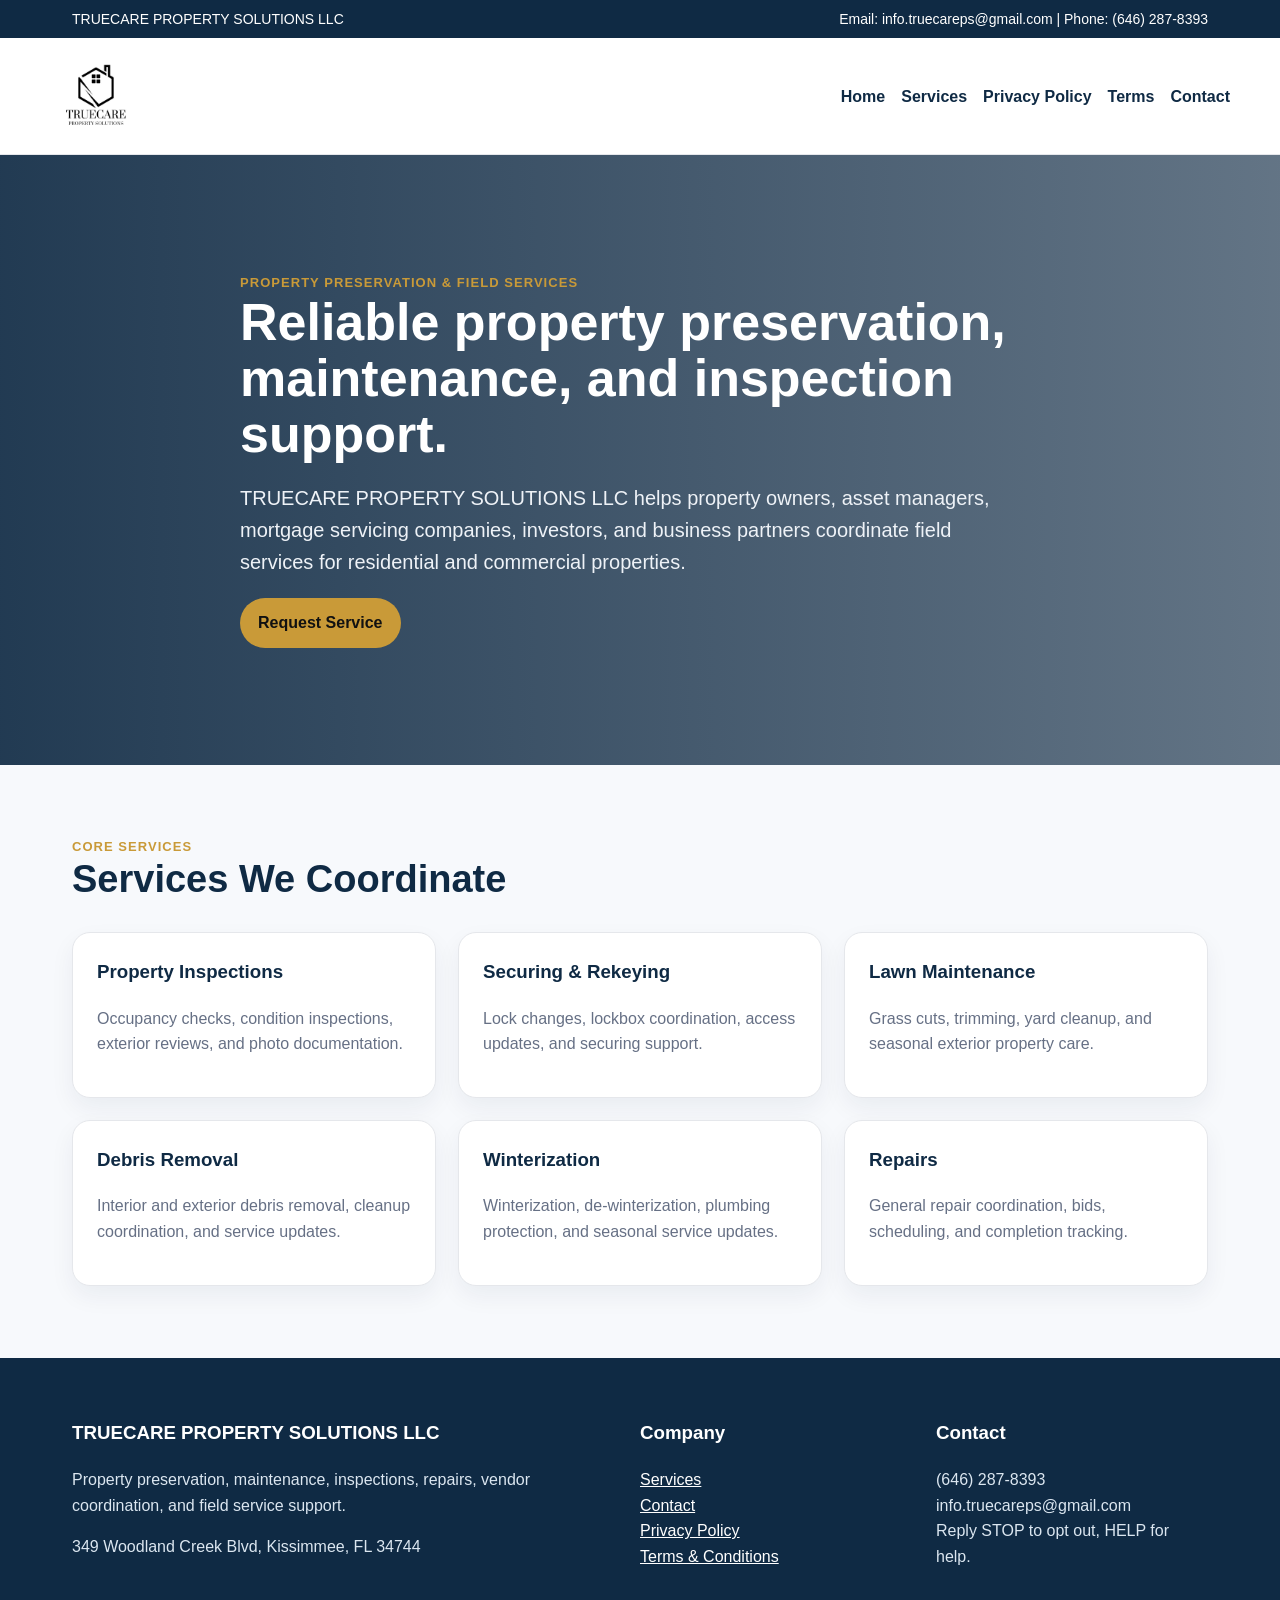
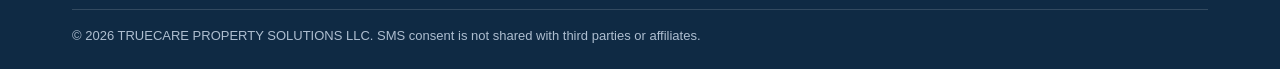
<file: index.html>
<!DOCTYPE html><html><head><title>TRUECARE PROPERTY SOLUTIONS LLC</title><meta charset="UTF-8"><meta name="viewport" content="width=device-width, initial-scale=1.0"><link rel="stylesheet" href="styles.css"></head><body><div class="topbar"><div class="container"><div>TRUECARE PROPERTY SOLUTIONS LLC</div><div>Email: info.truecareps@gmail.com | Phone: (646) 287-8393</div></div></div><nav class="nav"><div class="container navwrap"><a class="logo" href="index.html"><img src="assets/logo.jpg" alt="TRUECARE PROPERTY SOLUTIONS LLC logo"></a><div class="menu"><a href="index.html">Home</a><a href="services.html">Services</a><a href="privacy-policy.html">Privacy Policy</a><a href="terms-and-conditions.html">Terms</a><a href="contact.html">Contact</a></div></div></nav>
<section class="hero"><div class="container"><div class="eyebrow">Property Preservation & Field Services</div><h1>Reliable property preservation, maintenance, and inspection support.</h1><p>TRUECARE PROPERTY SOLUTIONS LLC helps property owners, asset managers, mortgage servicing companies, investors, and business partners coordinate field services for residential and commercial properties.</p><a class="btn" href="contact.html">Request Service</a></div></section>
<section class="section light"><div class="container"><div class="eyebrow">Core Services</div><h2>Services We Coordinate</h2><div class="grid"><div class="card"><h3>Property Inspections</h3><p>Occupancy checks, condition inspections, exterior reviews, and photo documentation.</p></div><div class="card"><h3>Securing & Rekeying</h3><p>Lock changes, lockbox coordination, access updates, and securing support.</p></div><div class="card"><h3>Lawn Maintenance</h3><p>Grass cuts, trimming, yard cleanup, and seasonal exterior property care.</p></div><div class="card"><h3>Debris Removal</h3><p>Interior and exterior debris removal, cleanup coordination, and service updates.</p></div><div class="card"><h3>Winterization</h3><p>Winterization, de-winterization, plumbing protection, and seasonal service updates.</p></div><div class="card"><h3>Repairs</h3><p>General repair coordination, bids, scheduling, and completion tracking.</p></div></div></div></section><footer class="footer"><div class="container"><div class="footergrid"><div><h3>TRUECARE PROPERTY SOLUTIONS LLC</h3><p>Property preservation, maintenance, inspections, repairs, vendor coordination, and field service support.</p><p>349 Woodland Creek Blvd, Kissimmee, FL 34744</p></div><div><h3>Company</h3><ul><li><a href="services.html">Services</a></li><li><a href="contact.html">Contact</a></li><li><a href="privacy-policy.html">Privacy Policy</a></li><li><a href="terms-and-conditions.html">Terms & Conditions</a></li></ul></div><div><h3>Contact</h3><ul><li>(646) 287-8393</li><li>info.truecareps@gmail.com</li><li>Reply STOP to opt out, HELP for help.</li></ul></div></div><div class="copy">© 2026 TRUECARE PROPERTY SOLUTIONS LLC. SMS consent is not shared with third parties or affiliates.</div></div></footer></body></html>
</file>
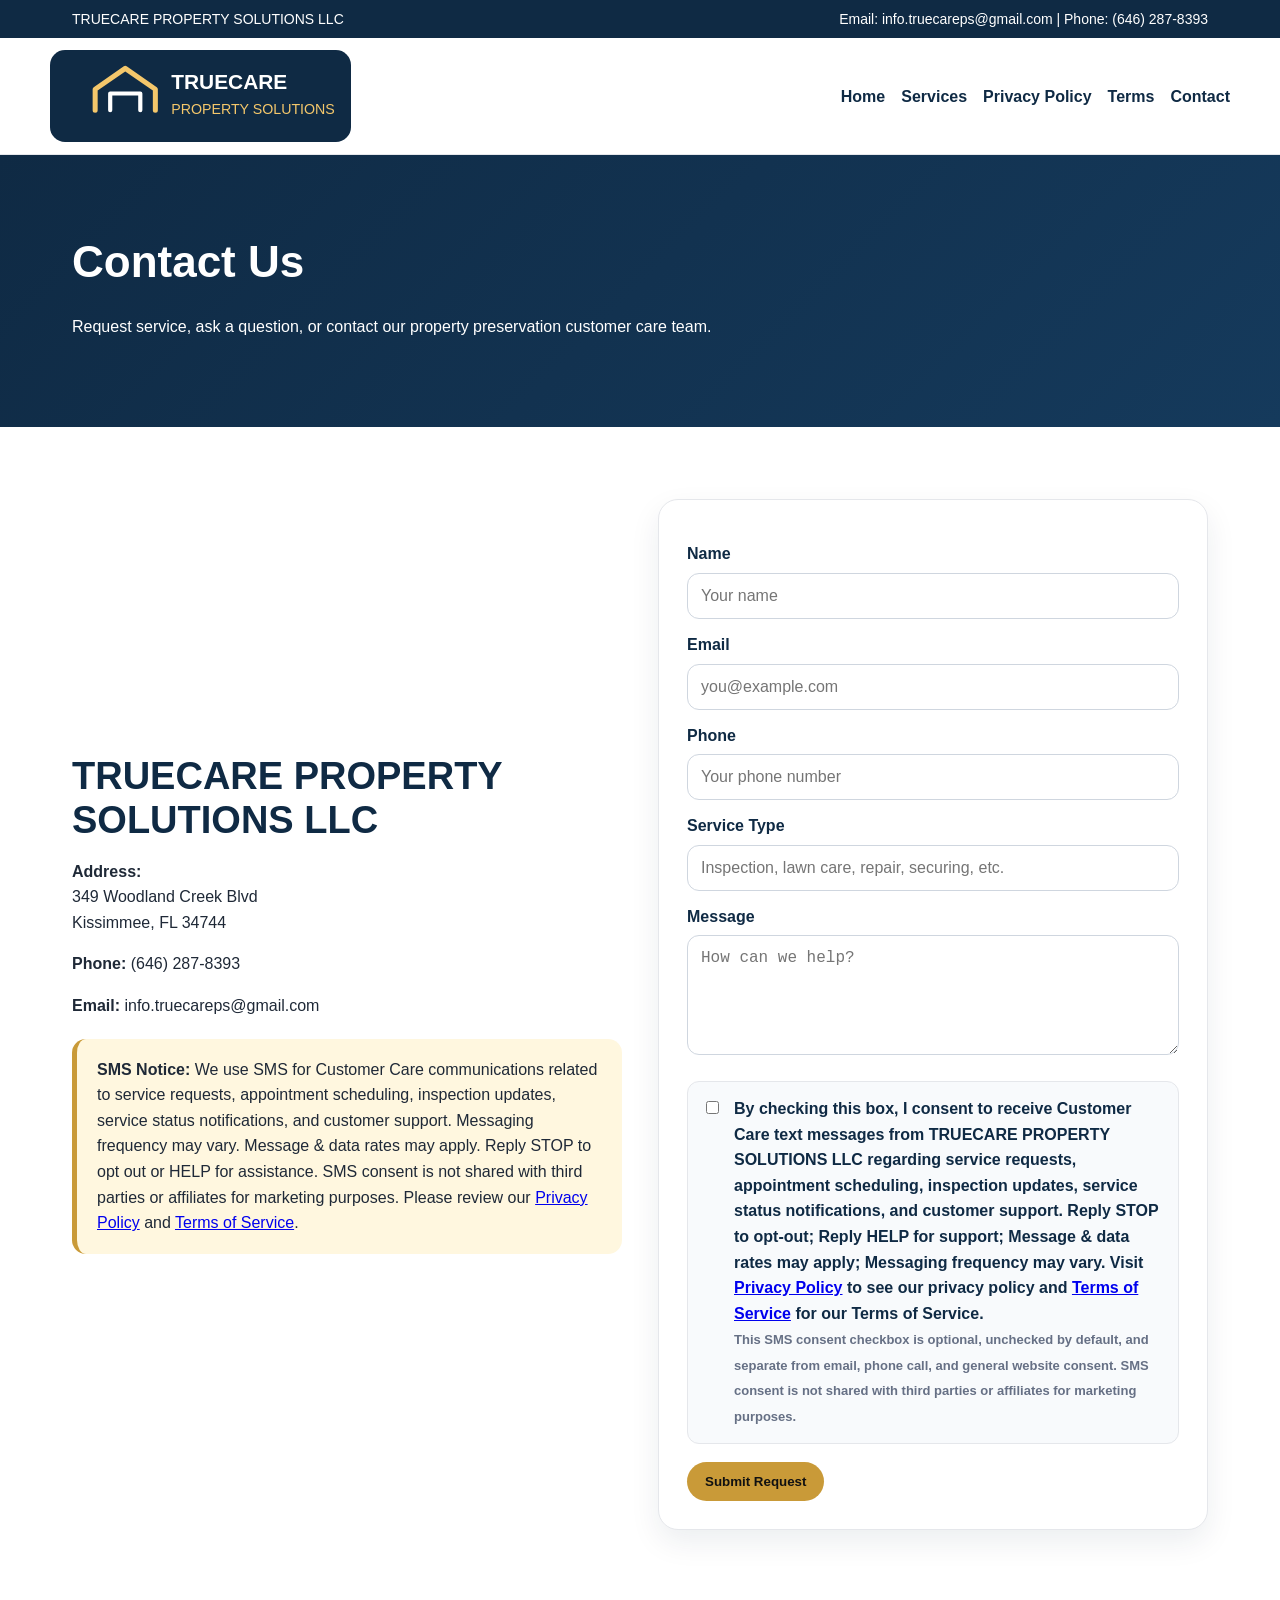
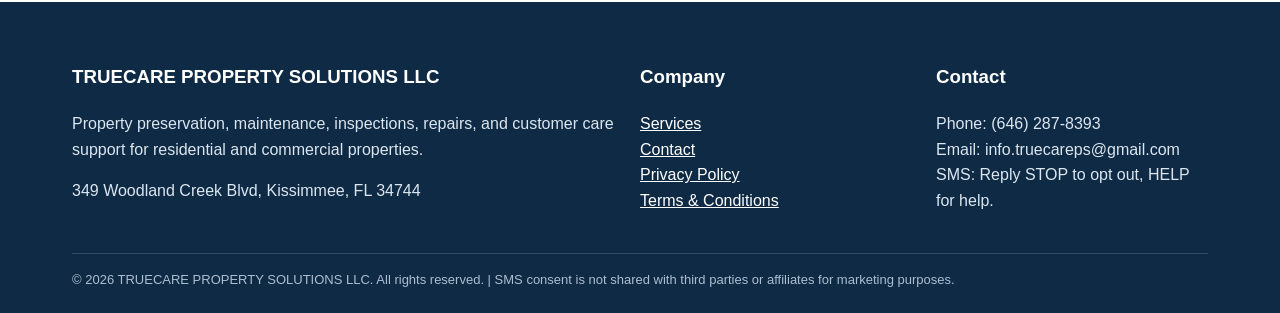
<file: contact/index.html>
<!DOCTYPE html>
<html lang="en">
<head>
<title>Contact | TRUECARE PROPERTY SOLUTIONS LLC</title>
<meta name="description" content="Contact TRUECARE PROPERTY SOLUTIONS LLC for property preservation, inspections, maintenance, repairs, and customer care service support.">
<meta charset="UTF-8">
<meta name="viewport" content="width=device-width, initial-scale=1.0">
<link rel="icon" href="/assets/favicon.svg">
<link rel="stylesheet" href="/styles.css">
</head>

<body>
<div class="topbar">
  <div class="container">
    <div>TRUECARE PROPERTY SOLUTIONS LLC</div>
    <div>Email: info.truecareps@gmail.com | Phone: (646) 287-8393</div>
  </div>
</div>

<nav class="nav">
  <div class="container navwrap">
    <a class="logo" href="/"><img src="/assets/logo.svg" alt="TRUECARE PROPERTY SOLUTIONS LLC logo"></a>
    <div class="menu">
      <a href="/">Home</a>
      <a href="/services/">Services</a>
      <a href="/privacy-policy/">Privacy Policy</a>
      <a href="/terms-and-conditions/">Terms</a>
      <a href="/contact/">Contact</a>
    </div>
  </div>
</nav>

<section class="pagehero">
  <div class="container">
    <h1>Contact Us</h1>
    <p>Request service, ask a question, or contact our property preservation customer care team.</p>
  </div>
</section>

<section class="section">
  <div class="container two">
    <div>
      <h2>TRUECARE PROPERTY SOLUTIONS LLC</h2>

      <p><strong>Address:</strong><br>349 Woodland Creek Blvd<br>Kissimmee, FL 34744</p>
      <p><strong>Phone:</strong> (646) 287-8393</p>
      <p><strong>Email:</strong> info.truecareps@gmail.com</p>

      <div class="notice">
        <strong>SMS Notice:</strong> We use SMS for Customer Care communications related to service requests, appointment scheduling, inspection updates, service status notifications, and customer support. Messaging frequency may vary. Message & data rates may apply. Reply STOP to opt out or HELP for assistance. SMS consent is not shared with third parties or affiliates for marketing purposes. Please review our <a href="/privacy-policy/">Privacy Policy</a> and <a href="/terms-and-conditions/">Terms of Service</a>.
      </div>
    </div>

    <div class="formbox">
      <form>
        <label for="contact-name">Name</label>
        <input type="text" id="contact-name" name="name" placeholder="Your name">

        <label for="contact-email">Email</label>
        <input type="email" id="contact-email" name="email" placeholder="you@example.com">

        <label for="contact-phone">Phone</label>
        <input type="tel" id="contact-phone" name="phone" placeholder="Your phone number">

        <label for="service-type">Service Type</label>
        <input type="text" id="service-type" name="service_type" placeholder="Inspection, lawn care, repair, securing, etc.">

        <label for="contact-message">Message</label>
        <textarea id="contact-message" name="message" placeholder="How can we help?"></textarea>

        <div class="checkboxrow">
          <input type="checkbox" id="sms-consent-contact" name="sms_consent" value="yes">
          <label for="sms-consent-contact" style="margin:0">
            By checking this box, I consent to receive Customer Care text messages from TRUECARE PROPERTY SOLUTIONS LLC regarding service requests, appointment scheduling, inspection updates, service status notifications, and customer support. Reply STOP to opt-out; Reply HELP for support; Message &amp; data rates may apply; Messaging frequency may vary. Visit <a href="/privacy-policy/">Privacy Policy</a> to see our privacy policy and <a href="/terms-and-conditions/">Terms of Service</a> for our Terms of Service.
            <br>
            <span class="small">This SMS consent checkbox is optional, unchecked by default, and separate from email, phone call, and general website consent. SMS consent is not shared with third parties or affiliates for marketing purposes.</span>
          </label>
        </div>

        <button class="btn" type="button">Submit Request</button>
      </form>
    </div>
  </div>
</section>

<footer class="footer">
  <div class="container">
    <div class="footergrid">
      <div>
        <h3>TRUECARE PROPERTY SOLUTIONS LLC</h3>
        <p>Property preservation, maintenance, inspections, repairs, and customer care support for residential and commercial properties.</p>
        <p>349 Woodland Creek Blvd, Kissimmee, FL 34744</p>
      </div>

      <div>
        <h3>Company</h3>
        <ul>
          <li><a href="/services/">Services</a></li>
          <li><a href="/contact/">Contact</a></li>
          <li><a href="/privacy-policy/">Privacy Policy</a></li>
          <li><a href="/terms-and-conditions/">Terms & Conditions</a></li>
        </ul>
      </div>

      <div>
        <h3>Contact</h3>
        <ul>
          <li>Phone: (646) 287-8393</li>
          <li>Email: info.truecareps@gmail.com</li>
          <li>SMS: Reply STOP to opt out, HELP for help.</li>
        </ul>
      </div>
    </div>

    <div class="copy">
      © 2026 TRUECARE PROPERTY SOLUTIONS LLC. All rights reserved. | SMS consent is not shared with third parties or affiliates for marketing purposes.
    </div>
  </div>
</footer>
</body>
</html>
</file>
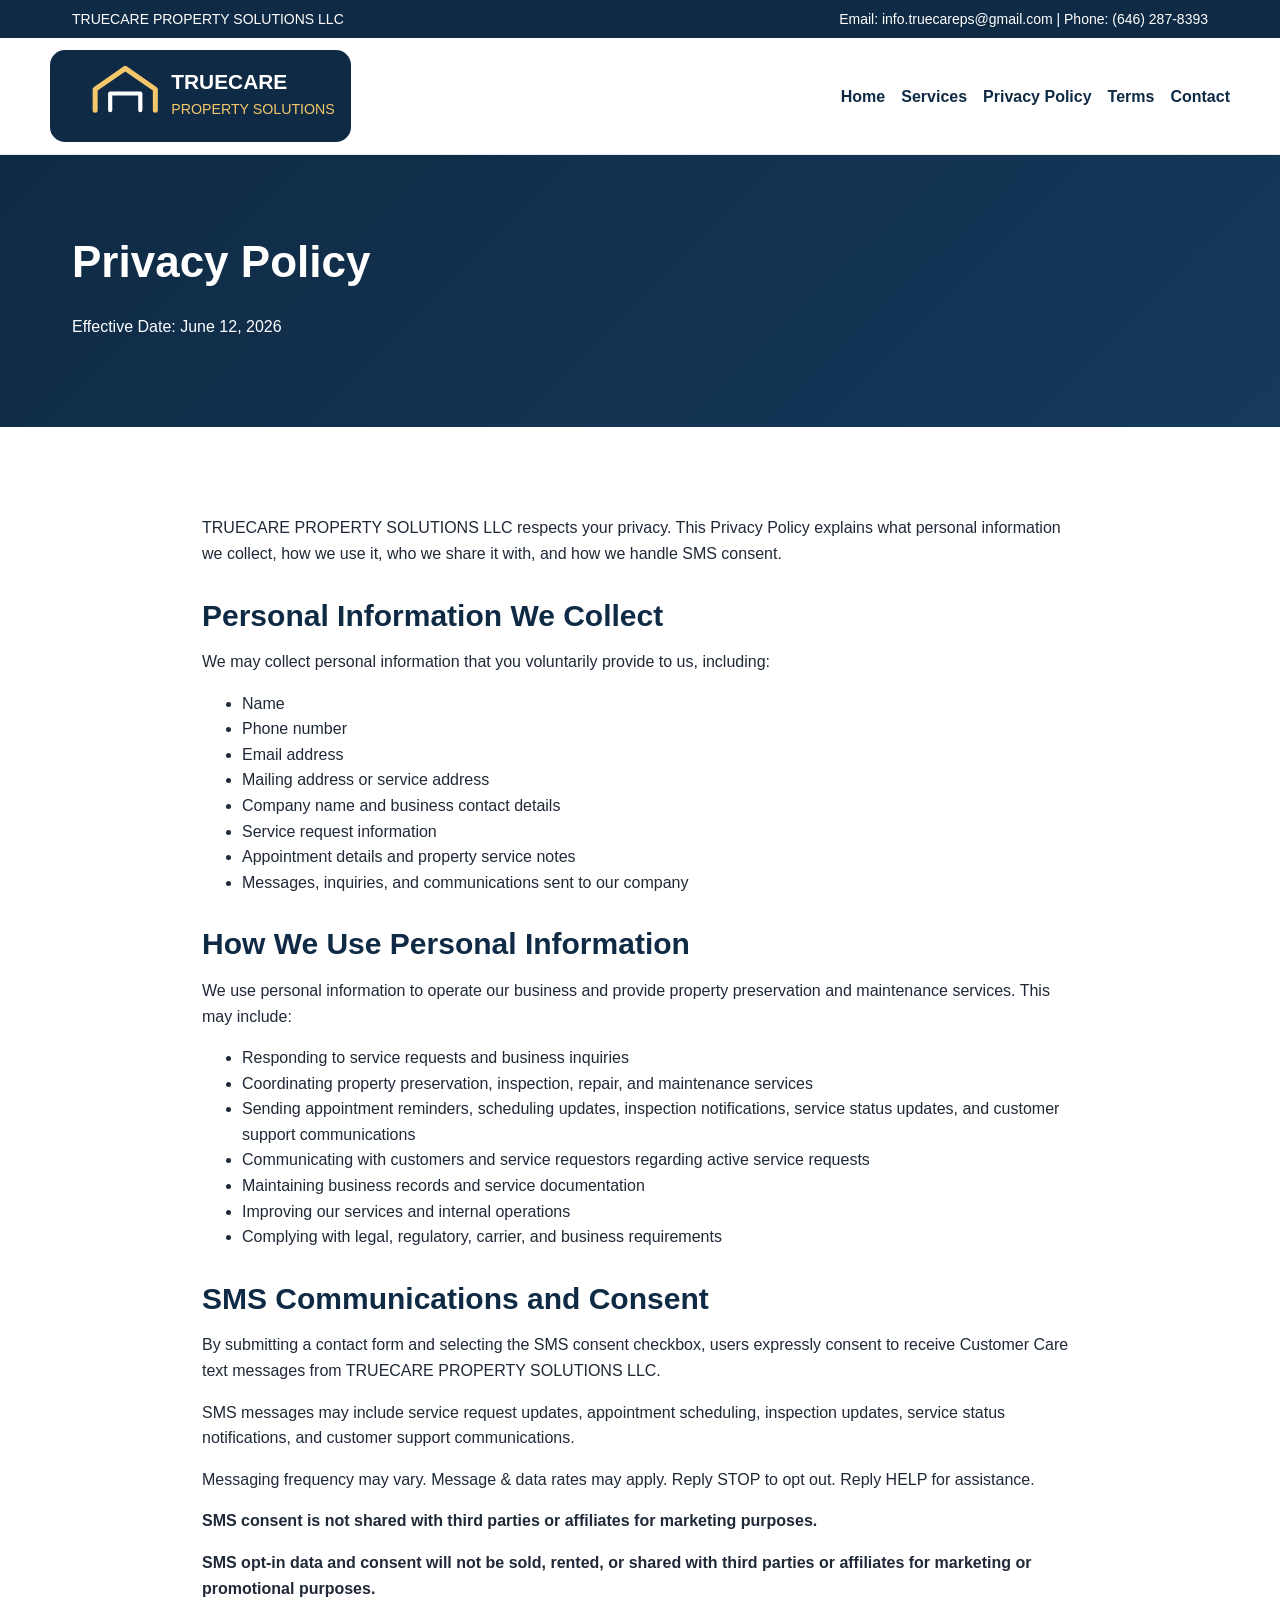
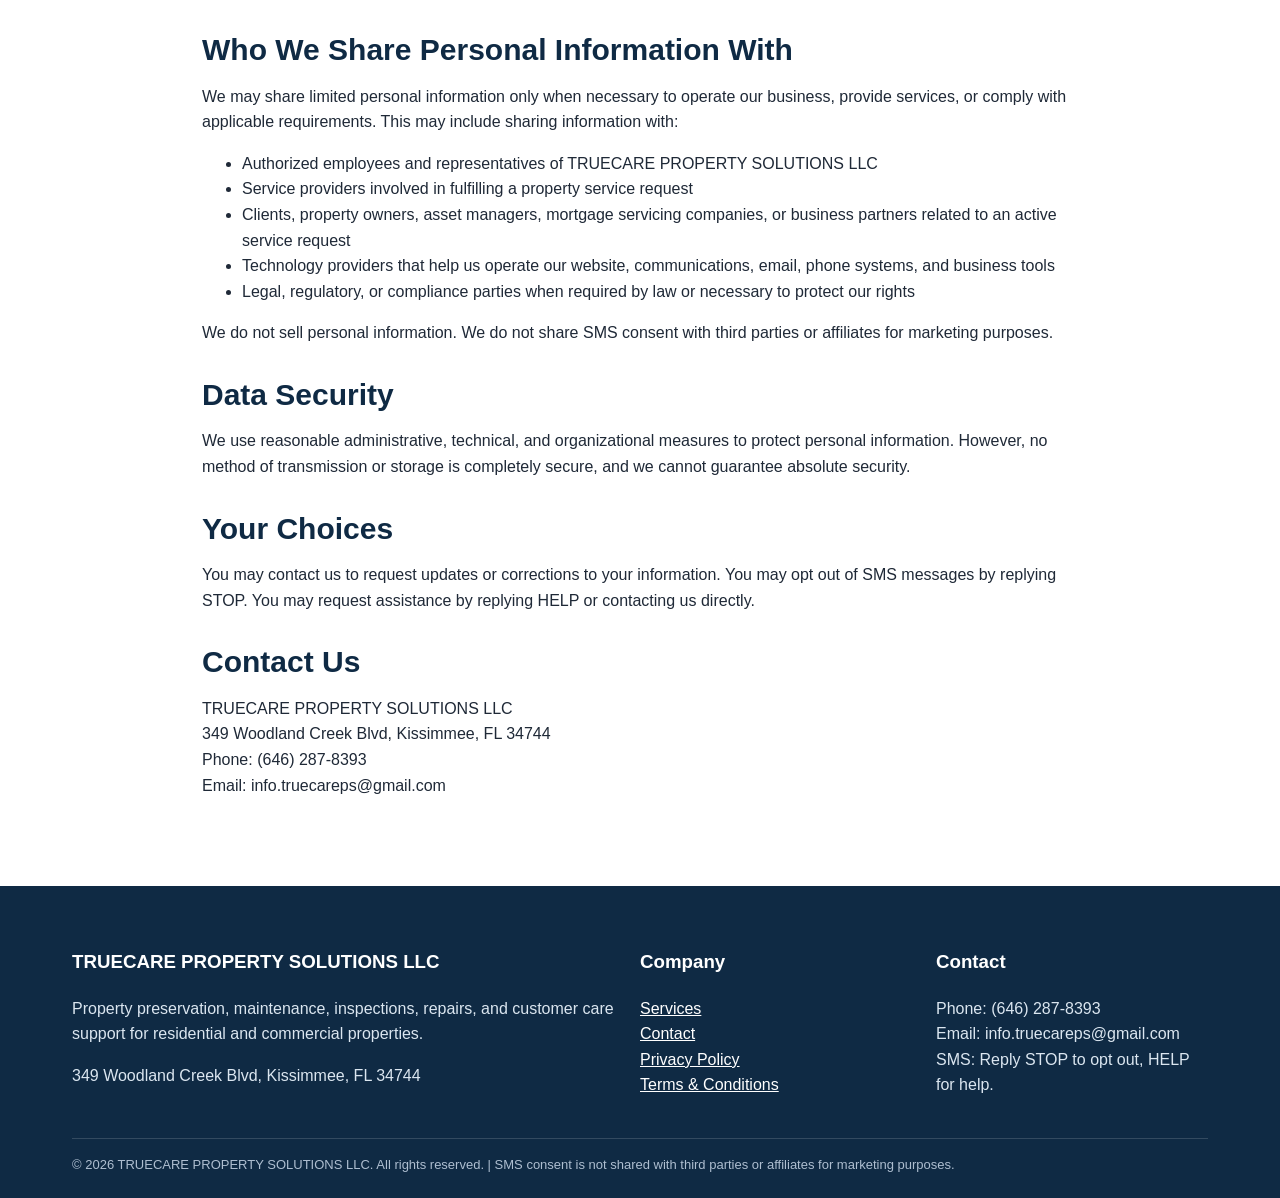
<file: privacy-policy/index.html>
<!DOCTYPE html>
<html lang="en">
<head>
<title>Privacy Policy | TRUECARE PROPERTY SOLUTIONS LLC</title>
<meta name="description" content="Privacy Policy for TRUECARE PROPERTY SOLUTIONS LLC, including SMS consent and personal information practices.">
<meta charset="UTF-8">
<meta name="viewport" content="width=device-width, initial-scale=1.0">
<link rel="icon" href="/assets/favicon.svg">
<link rel="stylesheet" href="/styles.css">
</head>

<body>
<div class="topbar">
  <div class="container">
    <div>TRUECARE PROPERTY SOLUTIONS LLC</div>
    <div>Email: info.truecareps@gmail.com | Phone: (646) 287-8393</div>
  </div>
</div>

<nav class="nav">
  <div class="container navwrap">
    <a class="logo" href="/"><img src="/assets/logo.svg" alt="TRUECARE PROPERTY SOLUTIONS LLC logo"></a>
    <div class="menu">
      <a href="/">Home</a>
      <a href="/services/">Services</a>
      <a href="/privacy-policy/">Privacy Policy</a>
      <a href="/terms-and-conditions/">Terms</a>
      <a href="/contact/">Contact</a>
    </div>
  </div>
</nav>

<section class="pagehero">
  <div class="container">
    <h1>Privacy Policy</h1>
    <p>Effective Date: June 12, 2026</p>
  </div>
</section>

<section class="section">
  <div class="container content">
    <p>TRUECARE PROPERTY SOLUTIONS LLC respects your privacy. This Privacy Policy explains what personal information we collect, how we use it, who we share it with, and how we handle SMS consent.</p>

    <h2>Personal Information We Collect</h2>
    <p>We may collect personal information that you voluntarily provide to us, including:</p>
    <ul>
      <li>Name</li>
      <li>Phone number</li>
      <li>Email address</li>
      <li>Mailing address or service address</li>
      <li>Company name and business contact details</li>
      <li>Service request information</li>
      <li>Appointment details and property service notes</li>
      <li>Messages, inquiries, and communications sent to our company</li>
    </ul>

    <h2>How We Use Personal Information</h2>
    <p>We use personal information to operate our business and provide property preservation and maintenance services. This may include:</p>
    <ul>
      <li>Responding to service requests and business inquiries</li>
      <li>Coordinating property preservation, inspection, repair, and maintenance services</li>
      <li>Sending appointment reminders, scheduling updates, inspection notifications, service status updates, and customer support communications</li>
      <li>Communicating with customers and service requestors regarding active service requests</li>
      <li>Maintaining business records and service documentation</li>
      <li>Improving our services and internal operations</li>
      <li>Complying with legal, regulatory, carrier, and business requirements</li>
    </ul>

    <h2>SMS Communications and Consent</h2>
    <p>By submitting a contact form and selecting the SMS consent checkbox, users expressly consent to receive Customer Care text messages from TRUECARE PROPERTY SOLUTIONS LLC.</p>

    <p>SMS messages may include service request updates, appointment scheduling, inspection updates, service status notifications, and customer support communications.</p>

    <p>Messaging frequency may vary. Message &amp; data rates may apply. Reply STOP to opt out. Reply HELP for assistance.</p>

    <p><strong>SMS consent is not shared with third parties or affiliates for marketing purposes.</strong></p>

    <p><strong>SMS opt-in data and consent will not be sold, rented, or shared with third parties or affiliates for marketing or promotional purposes.</strong></p>

    <h2>Who We Share Personal Information With</h2>
    <p>We may share limited personal information only when necessary to operate our business, provide services, or comply with applicable requirements. This may include sharing information with:</p>
    <ul>
      <li>Authorized employees and representatives of TRUECARE PROPERTY SOLUTIONS LLC</li>
      <li>Service providers involved in fulfilling a property service request</li>
      <li>Clients, property owners, asset managers, mortgage servicing companies, or business partners related to an active service request</li>
      <li>Technology providers that help us operate our website, communications, email, phone systems, and business tools</li>
      <li>Legal, regulatory, or compliance parties when required by law or necessary to protect our rights</li>
    </ul>

    <p>We do not sell personal information. We do not share SMS consent with third parties or affiliates for marketing purposes.</p>

    <h2>Data Security</h2>
    <p>We use reasonable administrative, technical, and organizational measures to protect personal information. However, no method of transmission or storage is completely secure, and we cannot guarantee absolute security.</p>

    <h2>Your Choices</h2>
    <p>You may contact us to request updates or corrections to your information. You may opt out of SMS messages by replying STOP. You may request assistance by replying HELP or contacting us directly.</p>

    <h2>Contact Us</h2>
    <p>TRUECARE PROPERTY SOLUTIONS LLC<br>
    349 Woodland Creek Blvd, Kissimmee, FL 34744<br>
    Phone: (646) 287-8393<br>
    Email: info.truecareps@gmail.com</p>
  </div>
</section>

<footer class="footer">
  <div class="container">
    <div class="footergrid">
      <div>
        <h3>TRUECARE PROPERTY SOLUTIONS LLC</h3>
        <p>Property preservation, maintenance, inspections, repairs, and customer care support for residential and commercial properties.</p>
        <p>349 Woodland Creek Blvd, Kissimmee, FL 34744</p>
      </div>

      <div>
        <h3>Company</h3>
        <ul>
          <li><a href="/services/">Services</a></li>
          <li><a href="/contact/">Contact</a></li>
          <li><a href="/privacy-policy/">Privacy Policy</a></li>
          <li><a href="/terms-and-conditions/">Terms & Conditions</a></li>
        </ul>
      </div>

      <div>
        <h3>Contact</h3>
        <ul>
          <li>Phone: (646) 287-8393</li>
          <li>Email: info.truecareps@gmail.com</li>
          <li>SMS: Reply STOP to opt out, HELP for help.</li>
        </ul>
      </div>
    </div>

    <div class="copy">
      © 2026 TRUECARE PROPERTY SOLUTIONS LLC. All rights reserved. | SMS consent is not shared with third parties or affiliates for marketing purposes.
    </div>
  </div>
</footer>
</body>
</html>
</file>
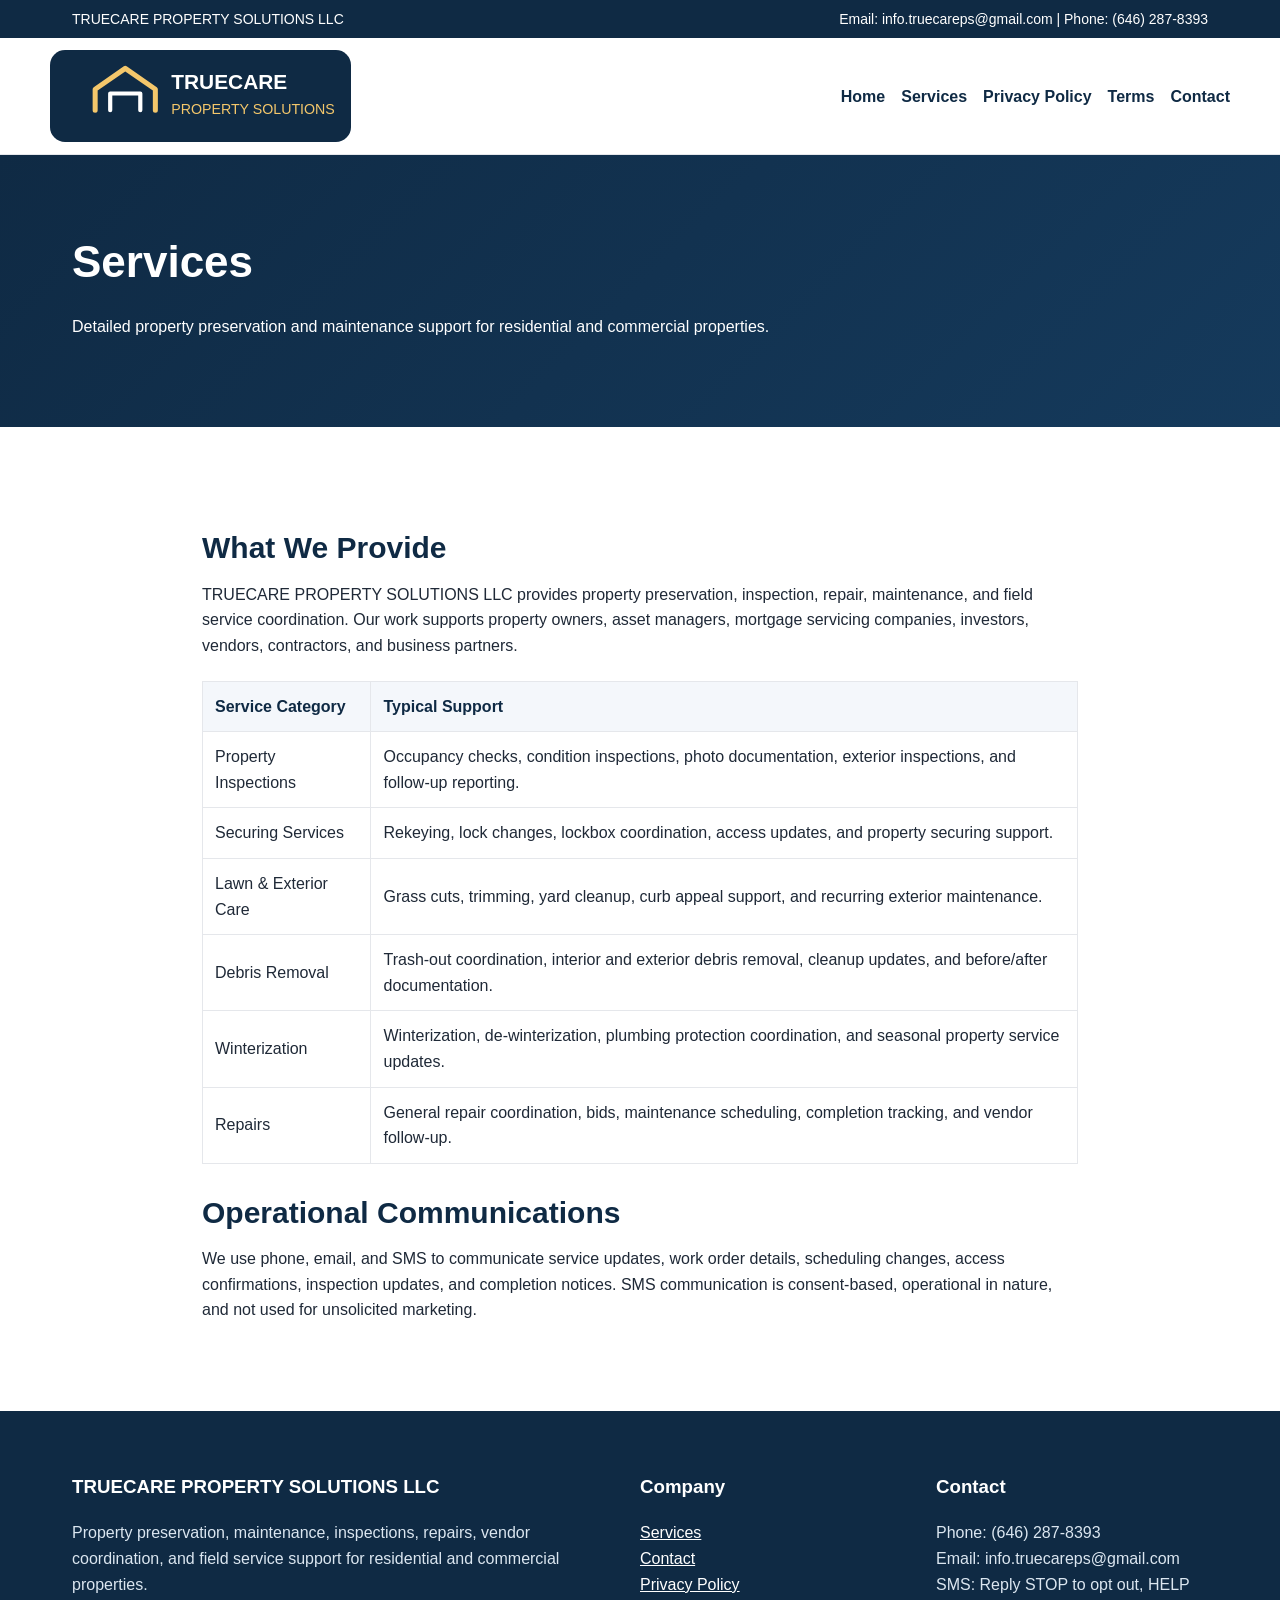
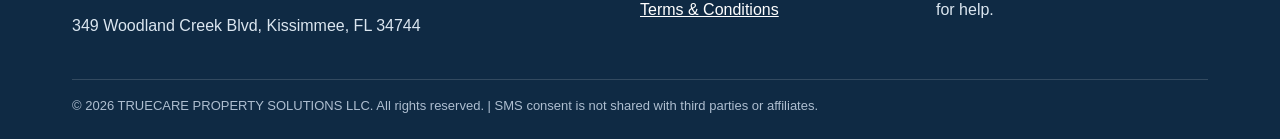
<file: services/index.html>
<!DOCTYPE html>
<html lang="en">
<head>
<title>Services | TRUECARE PROPERTY SOLUTIONS LLC</title>
<meta name="description" content="Property preservation, inspections, maintenance, repairs, securing, lawn care, debris removal, winterization, and vendor coordination.">
<meta charset="UTF-8">
<meta name="viewport" content="width=device-width, initial-scale=1.0">
<link rel="icon" href="/assets/favicon.svg">
<link rel="stylesheet" href="/styles.css">
</head>
<body>
<div class="topbar">
  <div class="container">
    <div>TRUECARE PROPERTY SOLUTIONS LLC</div>
    <div>Email: info.truecareps@gmail.com | Phone: (646) 287-8393</div>
  </div>
</div>
<nav class="nav">
  <div class="container navwrap">
    <a class="logo" href="/"><img src="/assets/logo.svg" alt="TRUECARE PROPERTY SOLUTIONS LLC logo"></a>
    <div class="menu">
      <a href="/">Home</a>
      <a href="/services/">Services</a>
      <a href="/privacy-policy/">Privacy Policy</a>
      <a href="/terms-and-conditions/">Terms</a>
      <a href="/contact/">Contact</a>
    </div>
  </div>
</nav>
<section class="pagehero"><div class="container"><h1>Services</h1><p>Detailed property preservation and maintenance support for residential and commercial properties.</p></div></section>
<section class="section"><div class="container content">
<h2>What We Provide</h2>
<p>TRUECARE PROPERTY SOLUTIONS LLC provides property preservation, inspection, repair, maintenance, and field service coordination. Our work supports property owners, asset managers, mortgage servicing companies, investors, vendors, contractors, and business partners.</p>
<table class="table">
<tr><th>Service Category</th><th>Typical Support</th></tr>
<tr><td>Property Inspections</td><td>Occupancy checks, condition inspections, photo documentation, exterior inspections, and follow-up reporting.</td></tr>
<tr><td>Securing Services</td><td>Rekeying, lock changes, lockbox coordination, access updates, and property securing support.</td></tr>
<tr><td>Lawn & Exterior Care</td><td>Grass cuts, trimming, yard cleanup, curb appeal support, and recurring exterior maintenance.</td></tr>
<tr><td>Debris Removal</td><td>Trash-out coordination, interior and exterior debris removal, cleanup updates, and before/after documentation.</td></tr>
<tr><td>Winterization</td><td>Winterization, de-winterization, plumbing protection coordination, and seasonal property service updates.</td></tr>
<tr><td>Repairs</td><td>General repair coordination, bids, maintenance scheduling, completion tracking, and vendor follow-up.</td></tr>
</table>
<h2>Operational Communications</h2>
<p>We use phone, email, and SMS to communicate service updates, work order details, scheduling changes, access confirmations, inspection updates, and completion notices. SMS communication is consent-based, operational in nature, and not used for unsolicited marketing.</p>
</div></section>
<footer class="footer">
  <div class="container">
    <div class="footergrid">
      <div>
        <h3>TRUECARE PROPERTY SOLUTIONS LLC</h3>
        <p>Property preservation, maintenance, inspections, repairs, vendor coordination, and field service support for residential and commercial properties.</p>
        <p>349 Woodland Creek Blvd, Kissimmee, FL 34744</p>
      </div>
      <div>
        <h3>Company</h3>
        <ul>
          <li><a href="/services/">Services</a></li>
          <li><a href="/contact/">Contact</a></li>
          <li><a href="/privacy-policy/">Privacy Policy</a></li>
          <li><a href="/terms-and-conditions/">Terms & Conditions</a></li>
        </ul>
      </div>
      <div>
        <h3>Contact</h3>
        <ul>
          <li>Phone: (646) 287-8393</li>
          <li>Email: info.truecareps@gmail.com</li>
          <li>SMS: Reply STOP to opt out, HELP for help.</li>
        </ul>
      </div>
    </div>
    <div class="copy">
      © 2026 TRUECARE PROPERTY SOLUTIONS LLC. All rights reserved. | SMS consent is not shared with third parties or affiliates.
    </div>
  </div>
</footer>
</body>
</html>
</file>
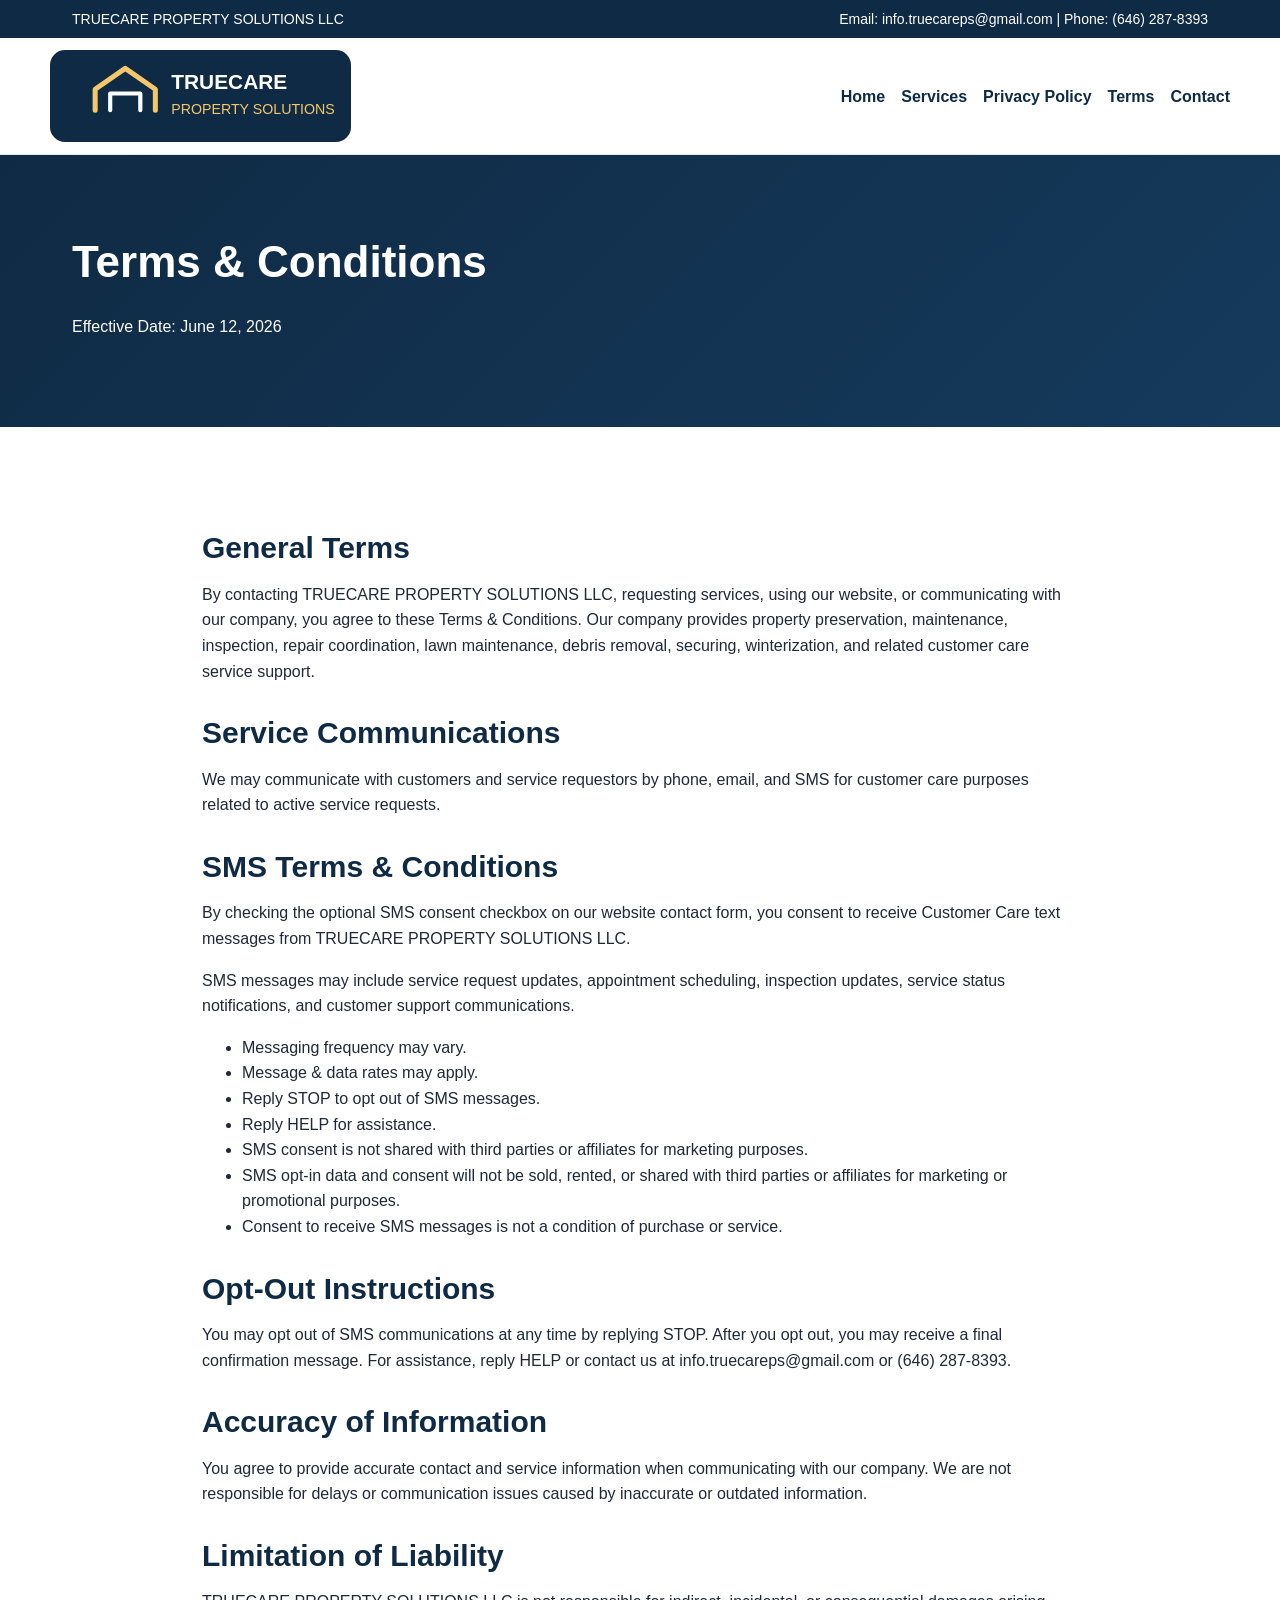
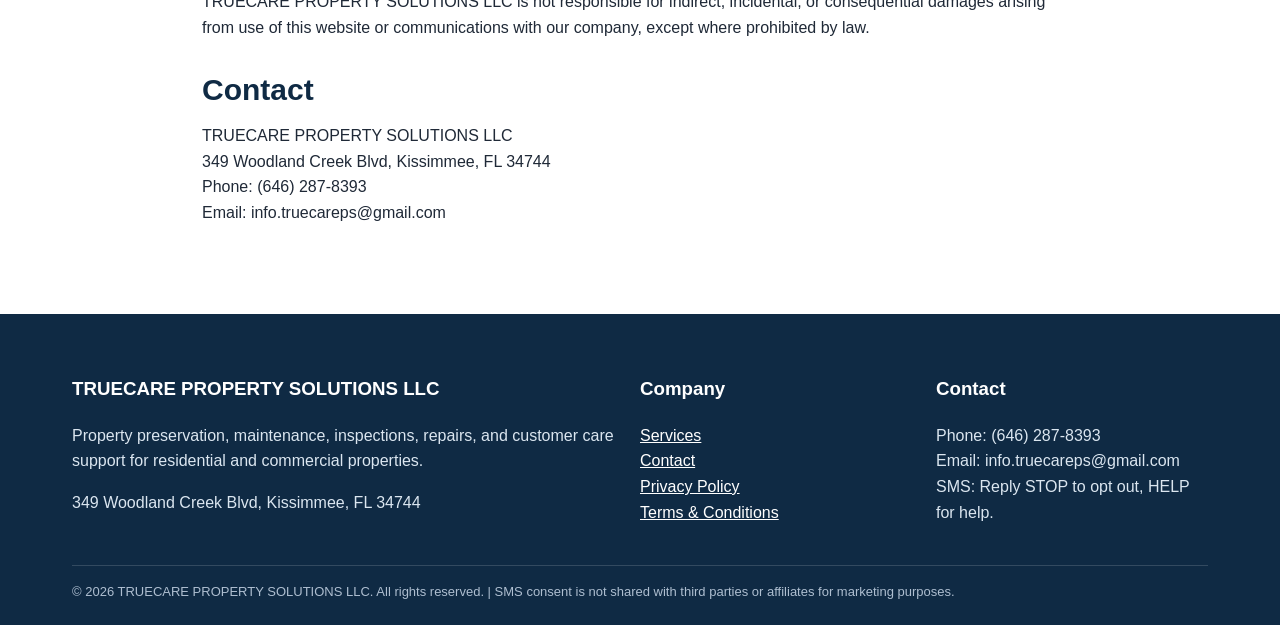
<file: terms-and-conditions/index.html>
<!DOCTYPE html>
<html lang="en">
<head>
<title>Terms & Conditions | TRUECARE PROPERTY SOLUTIONS LLC</title>
<meta name="description" content="Terms and Conditions for TRUECARE PROPERTY SOLUTIONS LLC, including SMS terms.">
<meta charset="UTF-8">
<meta name="viewport" content="width=device-width, initial-scale=1.0">
<link rel="icon" href="/assets/favicon.svg">
<link rel="stylesheet" href="/styles.css">
</head>

<body>
<div class="topbar">
  <div class="container">
    <div>TRUECARE PROPERTY SOLUTIONS LLC</div>
    <div>Email: info.truecareps@gmail.com | Phone: (646) 287-8393</div>
  </div>
</div>

<nav class="nav">
  <div class="container navwrap">
    <a class="logo" href="/"><img src="/assets/logo.svg" alt="TRUECARE PROPERTY SOLUTIONS LLC logo"></a>
    <div class="menu">
      <a href="/">Home</a>
      <a href="/services/">Services</a>
      <a href="/privacy-policy/">Privacy Policy</a>
      <a href="/terms-and-conditions/">Terms</a>
      <a href="/contact/">Contact</a>
    </div>
  </div>
</nav>

<section class="pagehero">
  <div class="container">
    <h1>Terms & Conditions</h1>
    <p>Effective Date: June 12, 2026</p>
  </div>
</section>

<section class="section">
  <div class="container content">

    <h2>General Terms</h2>
    <p>By contacting TRUECARE PROPERTY SOLUTIONS LLC, requesting services, using our website, or communicating with our company, you agree to these Terms & Conditions. Our company provides property preservation, maintenance, inspection, repair coordination, lawn maintenance, debris removal, securing, winterization, and related customer care service support.</p>

    <h2>Service Communications</h2>
    <p>We may communicate with customers and service requestors by phone, email, and SMS for customer care purposes related to active service requests.</p>

    <h2>SMS Terms & Conditions</h2>
    <p>By checking the optional SMS consent checkbox on our website contact form, you consent to receive Customer Care text messages from TRUECARE PROPERTY SOLUTIONS LLC.</p>

    <p>SMS messages may include service request updates, appointment scheduling, inspection updates, service status notifications, and customer support communications.</p>

    <ul>
      <li>Messaging frequency may vary.</li>
      <li>Message &amp; data rates may apply.</li>
      <li>Reply STOP to opt out of SMS messages.</li>
      <li>Reply HELP for assistance.</li>
      <li>SMS consent is not shared with third parties or affiliates for marketing purposes.</li>
      <li>SMS opt-in data and consent will not be sold, rented, or shared with third parties or affiliates for marketing or promotional purposes.</li>
      <li>Consent to receive SMS messages is not a condition of purchase or service.</li>
    </ul>

    <h2>Opt-Out Instructions</h2>
    <p>You may opt out of SMS communications at any time by replying STOP. After you opt out, you may receive a final confirmation message. For assistance, reply HELP or contact us at info.truecareps@gmail.com or (646) 287-8393.</p>

    <h2>Accuracy of Information</h2>
    <p>You agree to provide accurate contact and service information when communicating with our company. We are not responsible for delays or communication issues caused by inaccurate or outdated information.</p>

    <h2>Limitation of Liability</h2>
    <p>TRUECARE PROPERTY SOLUTIONS LLC is not responsible for indirect, incidental, or consequential damages arising from use of this website or communications with our company, except where prohibited by law.</p>

    <h2>Contact</h2>
    <p>TRUECARE PROPERTY SOLUTIONS LLC<br>
    349 Woodland Creek Blvd, Kissimmee, FL 34744<br>
    Phone: (646) 287-8393<br>
    Email: info.truecareps@gmail.com</p>

  </div>
</section>

<footer class="footer">
  <div class="container">
    <div class="footergrid">
      <div>
        <h3>TRUECARE PROPERTY SOLUTIONS LLC</h3>
        <p>Property preservation, maintenance, inspections, repairs, and customer care support for residential and commercial properties.</p>
        <p>349 Woodland Creek Blvd, Kissimmee, FL 34744</p>
      </div>

      <div>
        <h3>Company</h3>
        <ul>
          <li><a href="/services/">Services</a></li>
          <li><a href="/contact/">Contact</a></li>
          <li><a href="/privacy-policy/">Privacy Policy</a></li>
          <li><a href="/terms-and-conditions/">Terms & Conditions</a></li>
        </ul>
      </div>

      <div>
        <h3>Contact</h3>
        <ul>
          <li>Phone: (646) 287-8393</li>
          <li>Email: info.truecareps@gmail.com</li>
          <li>SMS: Reply STOP to opt out, HELP for help.</li>
        </ul>
      </div>
    </div>

    <div class="copy">
      © 2026 TRUECARE PROPERTY SOLUTIONS LLC. All rights reserved. | SMS consent is not shared with third parties or affiliates for marketing purposes.
    </div>
  </div>
</footer>
</body>
</html>
</file>
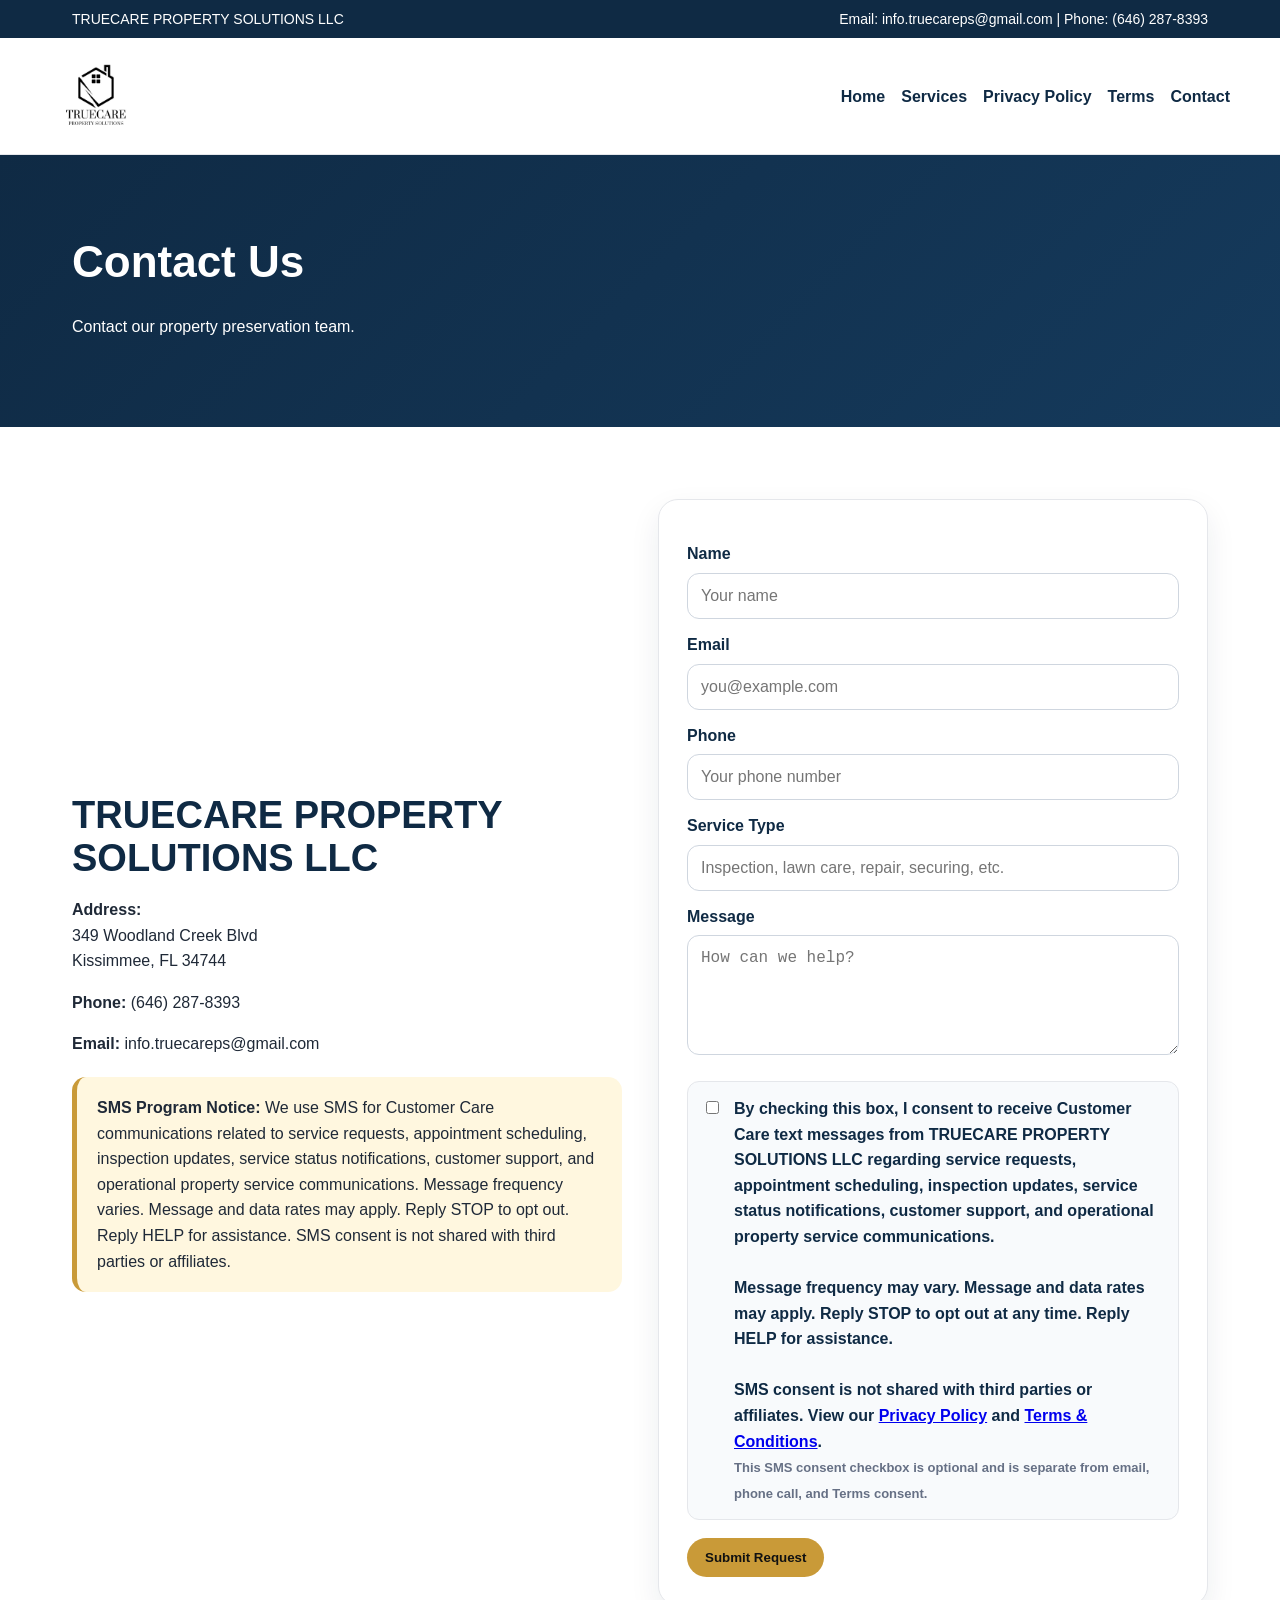
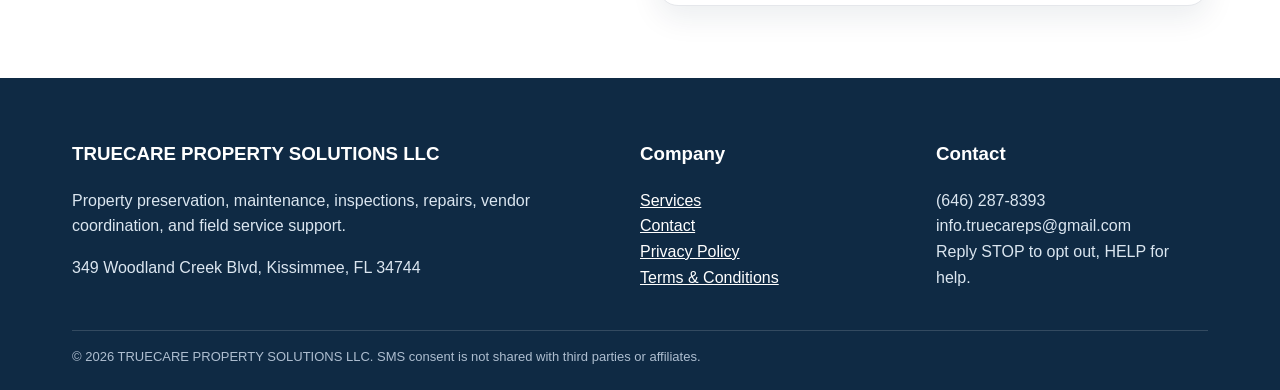
<file: contact.html>
<!DOCTYPE html><html><head><title>Contact | TRUECARE PROPERTY SOLUTIONS LLC</title><meta charset="UTF-8"><meta name="viewport" content="width=device-width, initial-scale=1.0"><link rel="stylesheet" href="styles.css"></head><body><div class="topbar"><div class="container"><div>TRUECARE PROPERTY SOLUTIONS LLC</div><div>Email: info.truecareps@gmail.com | Phone: (646) 287-8393</div></div></div><nav class="nav"><div class="container navwrap"><a class="logo" href="index.html"><img src="assets/logo.jpg" alt="TRUECARE PROPERTY SOLUTIONS LLC logo"></a><div class="menu"><a href="index.html">Home</a><a href="services.html">Services</a><a href="privacy-policy.html">Privacy Policy</a><a href="terms-and-conditions.html">Terms</a><a href="contact.html">Contact</a></div></div></nav><section class="pagehero"><div class="container"><h1>Contact Us</h1><p>Contact our property preservation team.</p></div></section><section class="section"><div class="container two"><div><h2>TRUECARE PROPERTY SOLUTIONS LLC</h2><p><strong>Address:</strong><br>349 Woodland Creek Blvd<br>Kissimmee, FL 34744</p><p><strong>Phone:</strong> (646) 287-8393</p><p><strong>Email:</strong> info.truecareps@gmail.com</p><div class="notice"><strong>SMS Program Notice:</strong> We use SMS for Customer Care communications related to service requests, appointment scheduling, inspection updates, service status notifications, customer support, and operational property service communications. Message frequency varies. Message and data rates may apply. Reply STOP to opt out. Reply HELP for assistance. SMS consent is not shared with third parties or affiliates.</div></div><div class="formbox"><form action="https://formsubmit.co/info.truecareps@gmail.com" method="POST"><input type="hidden" name="_subject" value="New TRUECARE Website Contact Form Submission"><input type="hidden" name="_next" value="https://truecareps.vercel.app/thank-you.html"><input type="hidden" name="_captcha" value="false"><input type="text" name="_honey" style="display:none"><label for="name">Name</label><input id="name" name="name" type="text" required placeholder="Your name"><label for="email">Email</label><input id="email" name="email" type="email" required placeholder="you@example.com"><label for="phone">Phone</label><input id="phone" name="phone" type="tel" required placeholder="Your phone number"><label for="service">Service Type</label><input id="service" name="service_type" type="text" placeholder="Inspection, lawn care, repair, securing, etc."><label for="message">Message</label><textarea id="message" name="message" required placeholder="How can we help?"></textarea><div class="checkboxrow"><input type="checkbox" id="sms" name="sms_consent" value="Yes, I consent to receive SMS messages from TRUECARE PROPERTY SOLUTIONS LLC"><label for="sms" style="margin:0">By checking this box, I consent to receive Customer Care text messages from TRUECARE PROPERTY SOLUTIONS LLC regarding service requests, appointment scheduling, inspection updates, service status notifications, customer support, and operational property service communications.<br><br>Message frequency may vary. Message and data rates may apply. Reply STOP to opt out at any time. Reply HELP for assistance.<br><br>SMS consent is not shared with third parties or affiliates. View our <a href="privacy-policy.html">Privacy Policy</a> and <a href="terms-and-conditions.html">Terms & Conditions</a>.<br><span class="small">This SMS consent checkbox is optional and is separate from email, phone call, and Terms consent.</span></label></div><button class="btn" type="submit">Submit Request</button></form></div></div></section><footer class="footer"><div class="container"><div class="footergrid"><div><h3>TRUECARE PROPERTY SOLUTIONS LLC</h3><p>Property preservation, maintenance, inspections, repairs, vendor coordination, and field service support.</p><p>349 Woodland Creek Blvd, Kissimmee, FL 34744</p></div><div><h3>Company</h3><ul><li><a href="services.html">Services</a></li><li><a href="contact.html">Contact</a></li><li><a href="privacy-policy.html">Privacy Policy</a></li><li><a href="terms-and-conditions.html">Terms & Conditions</a></li></ul></div><div><h3>Contact</h3><ul><li>(646) 287-8393</li><li>info.truecareps@gmail.com</li><li>Reply STOP to opt out, HELP for help.</li></ul></div></div><div class="copy">© 2026 TRUECARE PROPERTY SOLUTIONS LLC. SMS consent is not shared with third parties or affiliates.</div></div></footer></body></html>
</file>
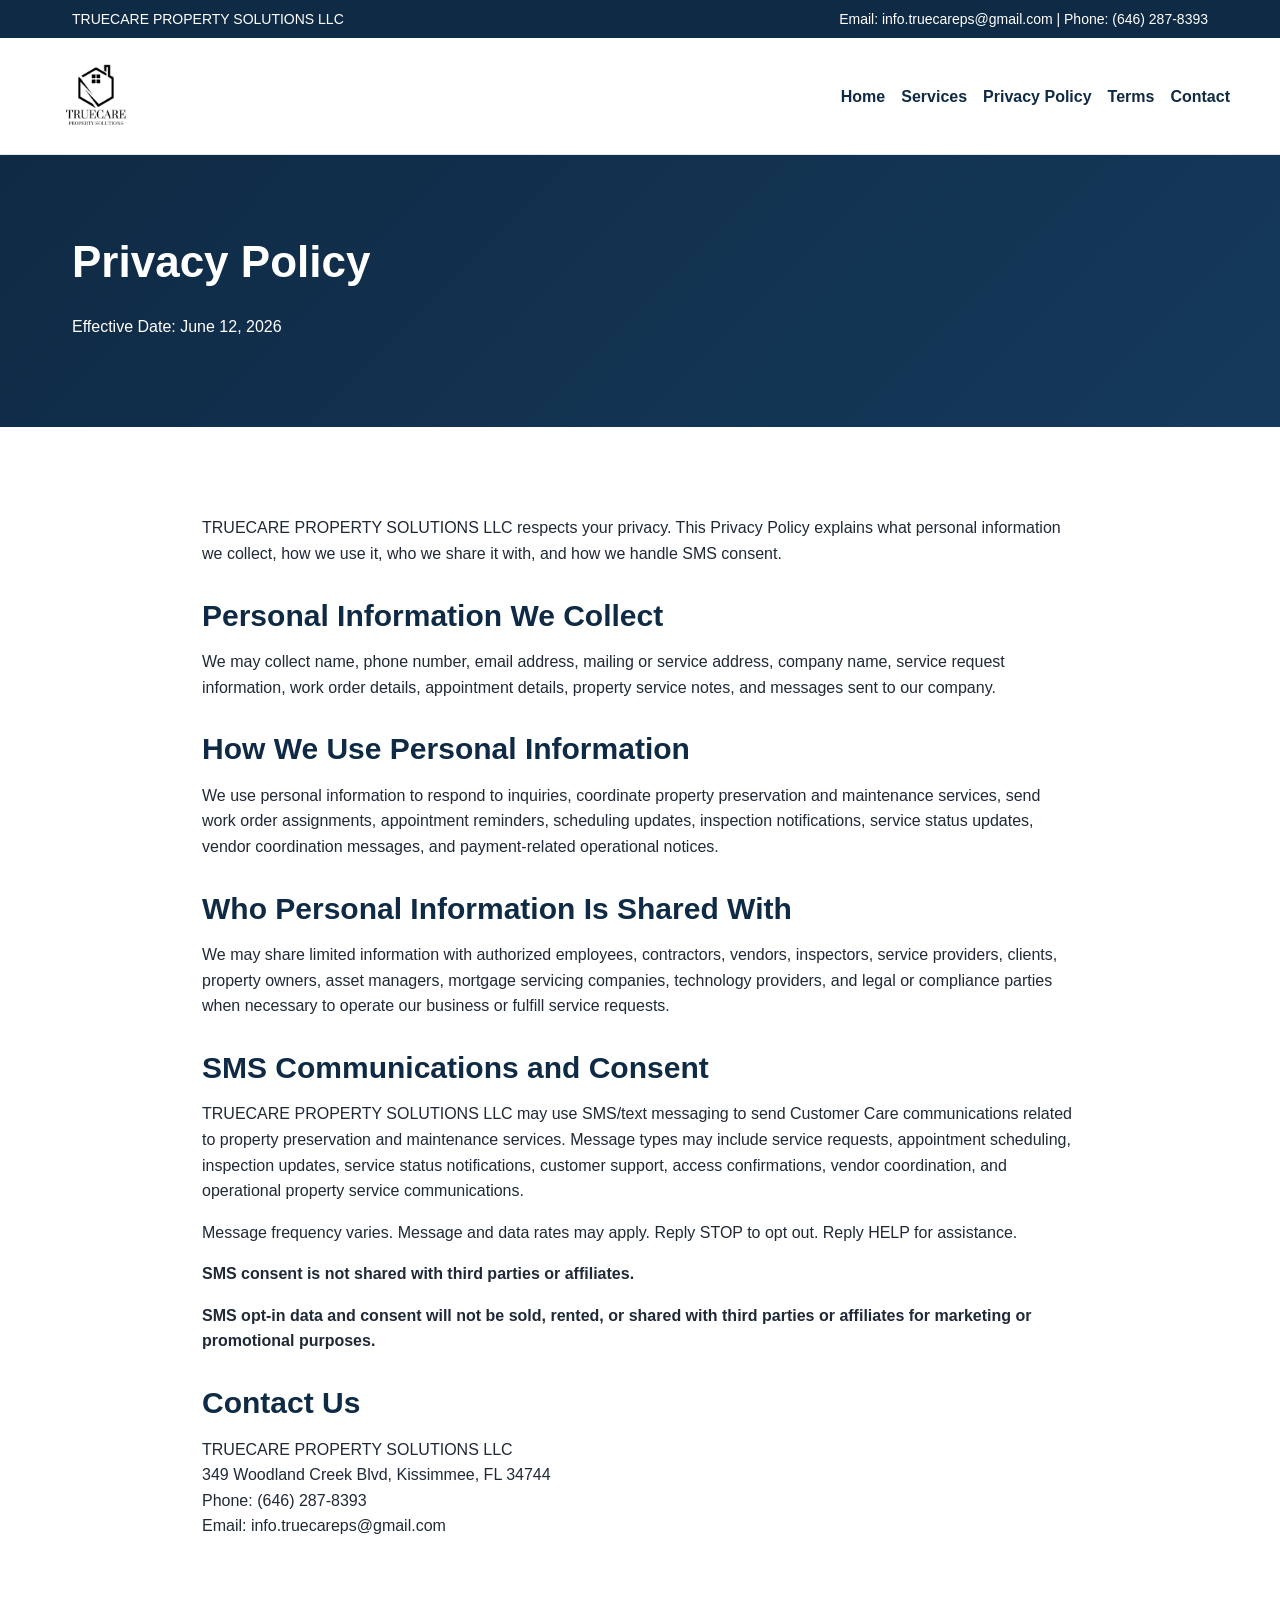
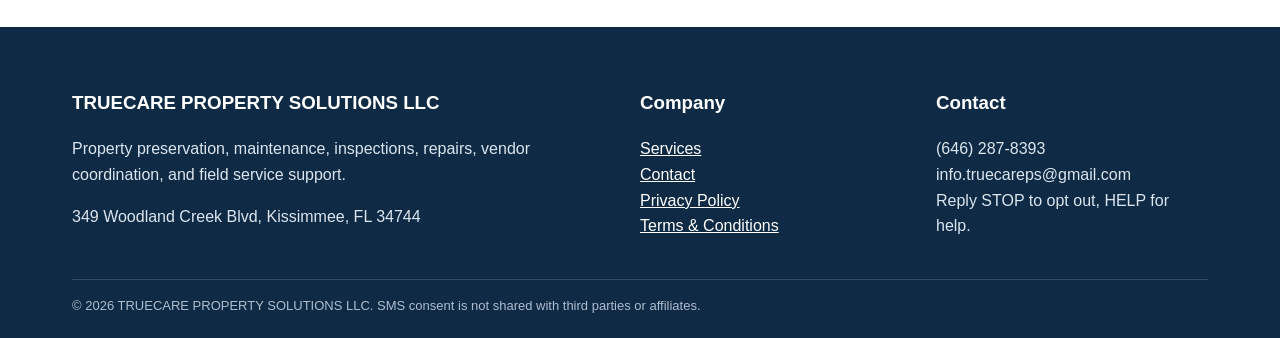
<file: privacy-policy.html>
<!DOCTYPE html><html><head><title>Privacy Policy | TRUECARE PROPERTY SOLUTIONS LLC</title><meta charset="UTF-8"><meta name="viewport" content="width=device-width, initial-scale=1.0"><link rel="stylesheet" href="styles.css"></head><body><div class="topbar"><div class="container"><div>TRUECARE PROPERTY SOLUTIONS LLC</div><div>Email: info.truecareps@gmail.com | Phone: (646) 287-8393</div></div></div><nav class="nav"><div class="container navwrap"><a class="logo" href="index.html"><img src="assets/logo.jpg" alt="TRUECARE PROPERTY SOLUTIONS LLC logo"></a><div class="menu"><a href="index.html">Home</a><a href="services.html">Services</a><a href="privacy-policy.html">Privacy Policy</a><a href="terms-and-conditions.html">Terms</a><a href="contact.html">Contact</a></div></div></nav><section class="pagehero"><div class="container"><h1>Privacy Policy</h1><p>Effective Date: June 12, 2026</p></div></section><section class="section"><div class="container content"><p>TRUECARE PROPERTY SOLUTIONS LLC respects your privacy. This Privacy Policy explains what personal information we collect, how we use it, who we share it with, and how we handle SMS consent.</p><h2>Personal Information We Collect</h2><p>We may collect name, phone number, email address, mailing or service address, company name, service request information, work order details, appointment details, property service notes, and messages sent to our company.</p><h2>How We Use Personal Information</h2><p>We use personal information to respond to inquiries, coordinate property preservation and maintenance services, send work order assignments, appointment reminders, scheduling updates, inspection notifications, service status updates, vendor coordination messages, and payment-related operational notices.</p><h2>Who Personal Information Is Shared With</h2><p>We may share limited information with authorized employees, contractors, vendors, inspectors, service providers, clients, property owners, asset managers, mortgage servicing companies, technology providers, and legal or compliance parties when necessary to operate our business or fulfill service requests.</p><h2>SMS Communications and Consent</h2><p>TRUECARE PROPERTY SOLUTIONS LLC may use SMS/text messaging to send Customer Care communications related to property preservation and maintenance services. Message types may include service requests, appointment scheduling, inspection updates, service status notifications, customer support, access confirmations, vendor coordination, and operational property service communications.</p><p>Message frequency varies. Message and data rates may apply. Reply STOP to opt out. Reply HELP for assistance.</p><p><strong>SMS consent is not shared with third parties or affiliates.</strong></p><p><strong>SMS opt-in data and consent will not be sold, rented, or shared with third parties or affiliates for marketing or promotional purposes.</strong></p><h2>Contact Us</h2><p>TRUECARE PROPERTY SOLUTIONS LLC<br>349 Woodland Creek Blvd, Kissimmee, FL 34744<br>Phone: (646) 287-8393<br>Email: info.truecareps@gmail.com</p></div></section><footer class="footer"><div class="container"><div class="footergrid"><div><h3>TRUECARE PROPERTY SOLUTIONS LLC</h3><p>Property preservation, maintenance, inspections, repairs, vendor coordination, and field service support.</p><p>349 Woodland Creek Blvd, Kissimmee, FL 34744</p></div><div><h3>Company</h3><ul><li><a href="services.html">Services</a></li><li><a href="contact.html">Contact</a></li><li><a href="privacy-policy.html">Privacy Policy</a></li><li><a href="terms-and-conditions.html">Terms & Conditions</a></li></ul></div><div><h3>Contact</h3><ul><li>(646) 287-8393</li><li>info.truecareps@gmail.com</li><li>Reply STOP to opt out, HELP for help.</li></ul></div></div><div class="copy">© 2026 TRUECARE PROPERTY SOLUTIONS LLC. SMS consent is not shared with third parties or affiliates.</div></div></footer></body></html>
</file>
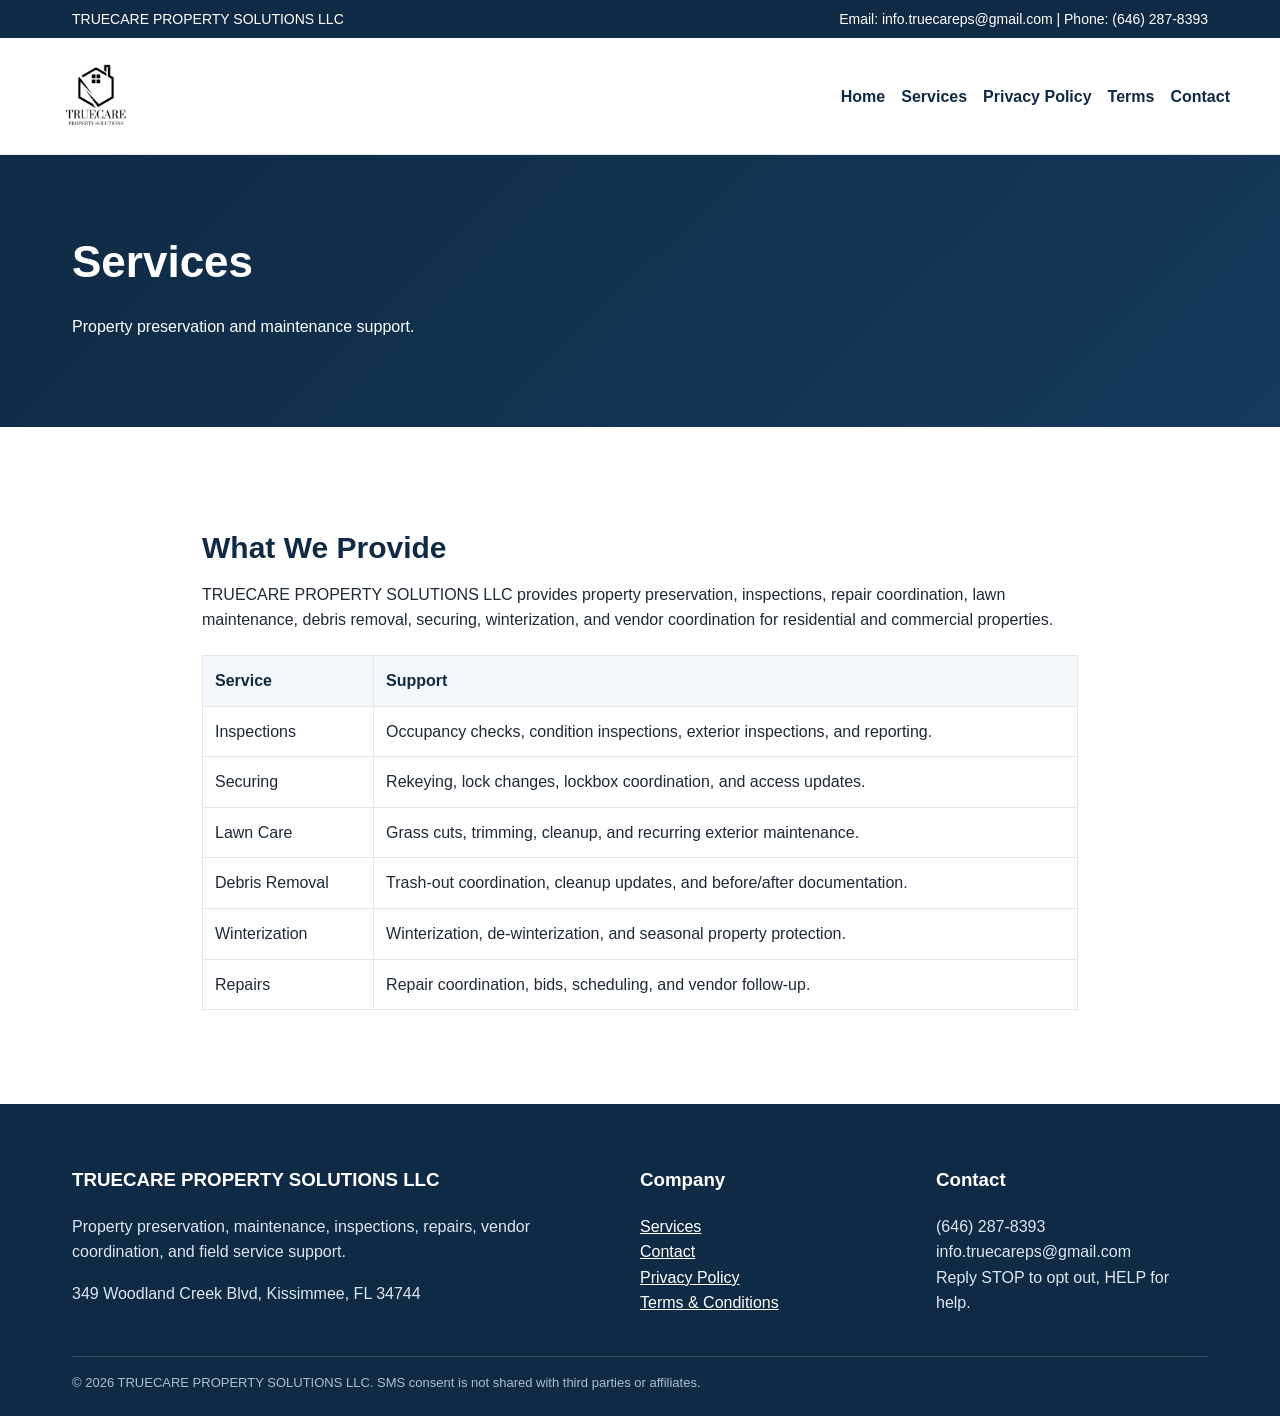
<file: services.html>
<!DOCTYPE html><html><head><title>Services | TRUECARE PROPERTY SOLUTIONS LLC</title><meta charset="UTF-8"><meta name="viewport" content="width=device-width, initial-scale=1.0"><link rel="stylesheet" href="styles.css"></head><body><div class="topbar"><div class="container"><div>TRUECARE PROPERTY SOLUTIONS LLC</div><div>Email: info.truecareps@gmail.com | Phone: (646) 287-8393</div></div></div><nav class="nav"><div class="container navwrap"><a class="logo" href="index.html"><img src="assets/logo.jpg" alt="TRUECARE PROPERTY SOLUTIONS LLC logo"></a><div class="menu"><a href="index.html">Home</a><a href="services.html">Services</a><a href="privacy-policy.html">Privacy Policy</a><a href="terms-and-conditions.html">Terms</a><a href="contact.html">Contact</a></div></div></nav><section class="pagehero"><div class="container"><h1>Services</h1><p>Property preservation and maintenance support.</p></div></section><section class="section"><div class="container content"><h2>What We Provide</h2><p>TRUECARE PROPERTY SOLUTIONS LLC provides property preservation, inspections, repair coordination, lawn maintenance, debris removal, securing, winterization, and vendor coordination for residential and commercial properties.</p><table class="table"><tr><th>Service</th><th>Support</th></tr><tr><td>Inspections</td><td>Occupancy checks, condition inspections, exterior inspections, and reporting.</td></tr><tr><td>Securing</td><td>Rekeying, lock changes, lockbox coordination, and access updates.</td></tr><tr><td>Lawn Care</td><td>Grass cuts, trimming, cleanup, and recurring exterior maintenance.</td></tr><tr><td>Debris Removal</td><td>Trash-out coordination, cleanup updates, and before/after documentation.</td></tr><tr><td>Winterization</td><td>Winterization, de-winterization, and seasonal property protection.</td></tr><tr><td>Repairs</td><td>Repair coordination, bids, scheduling, and vendor follow-up.</td></tr></table></div></section><footer class="footer"><div class="container"><div class="footergrid"><div><h3>TRUECARE PROPERTY SOLUTIONS LLC</h3><p>Property preservation, maintenance, inspections, repairs, vendor coordination, and field service support.</p><p>349 Woodland Creek Blvd, Kissimmee, FL 34744</p></div><div><h3>Company</h3><ul><li><a href="services.html">Services</a></li><li><a href="contact.html">Contact</a></li><li><a href="privacy-policy.html">Privacy Policy</a></li><li><a href="terms-and-conditions.html">Terms & Conditions</a></li></ul></div><div><h3>Contact</h3><ul><li>(646) 287-8393</li><li>info.truecareps@gmail.com</li><li>Reply STOP to opt out, HELP for help.</li></ul></div></div><div class="copy">© 2026 TRUECARE PROPERTY SOLUTIONS LLC. SMS consent is not shared with third parties or affiliates.</div></div></footer></body></html>
</file>
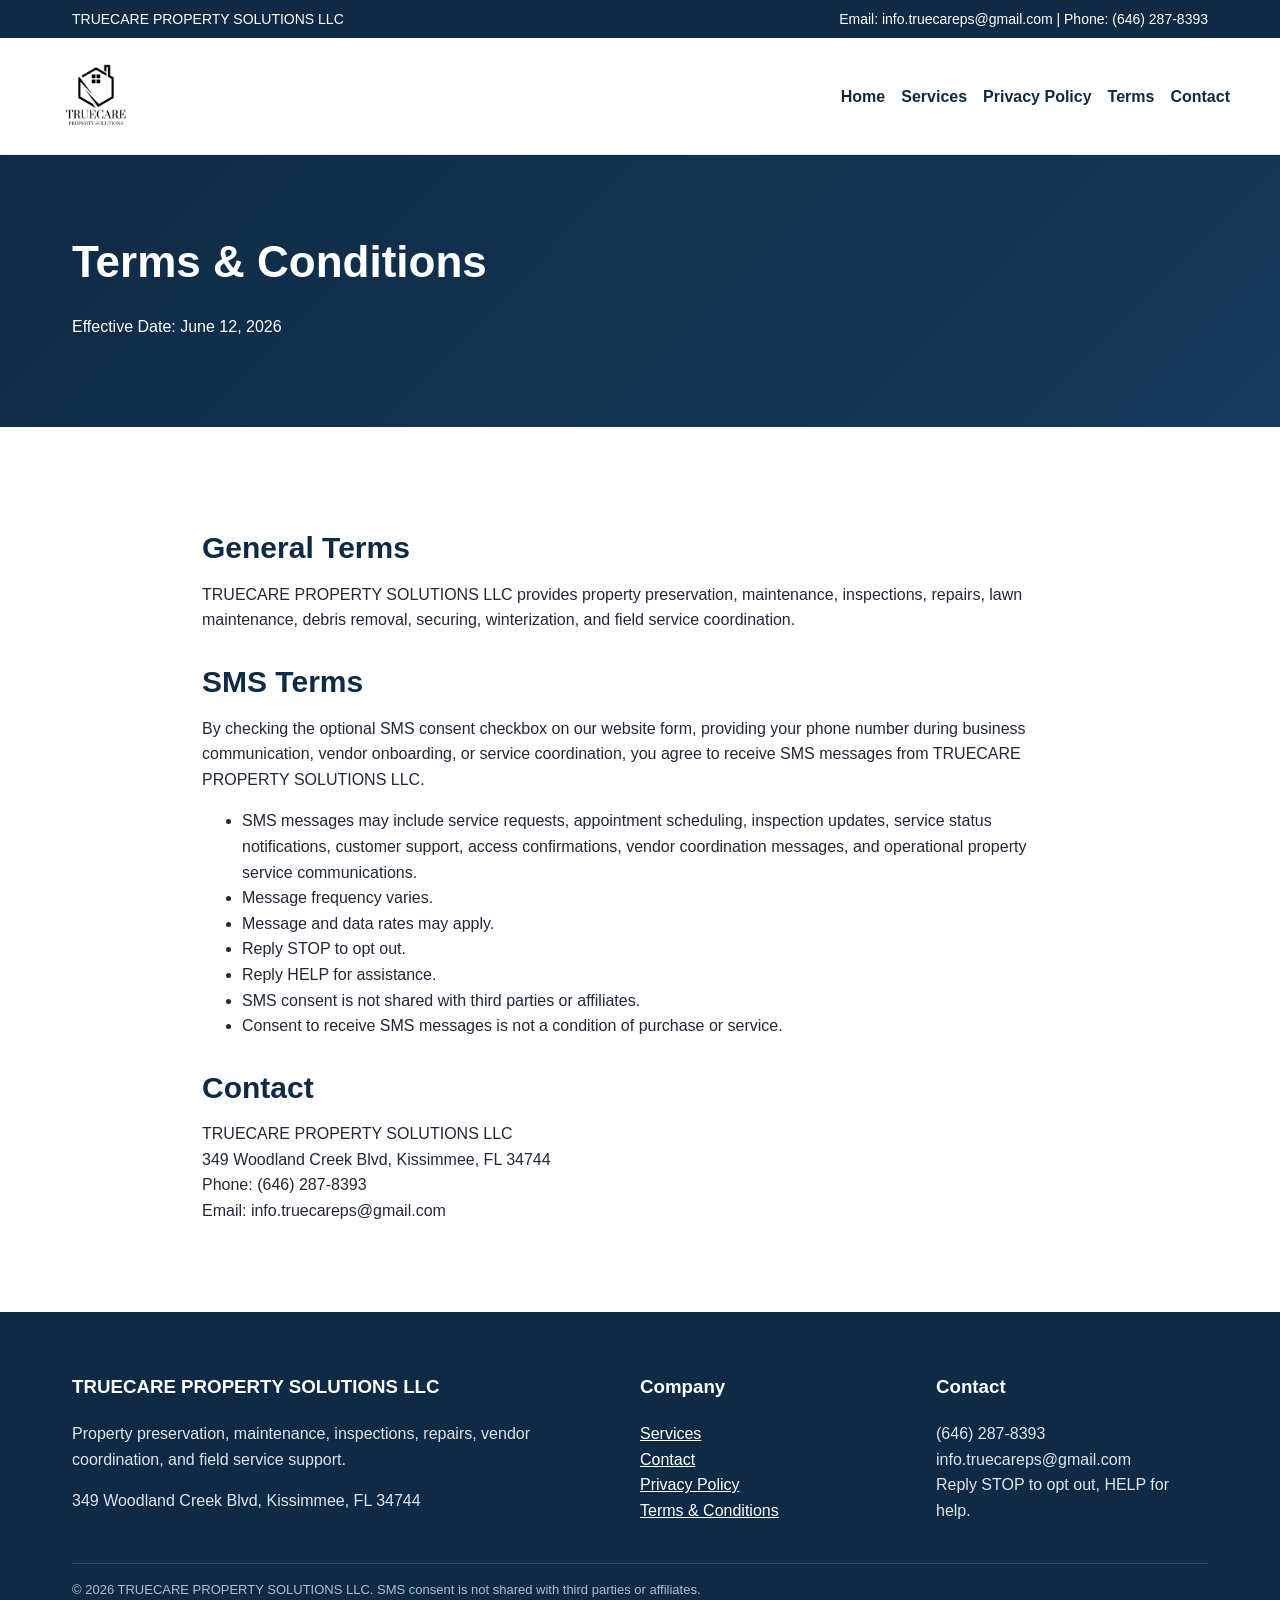
<file: terms-and-conditions.html>
<!DOCTYPE html><html><head><title>Terms & Conditions | TRUECARE PROPERTY SOLUTIONS LLC</title><meta charset="UTF-8"><meta name="viewport" content="width=device-width, initial-scale=1.0"><link rel="stylesheet" href="styles.css"></head><body><div class="topbar"><div class="container"><div>TRUECARE PROPERTY SOLUTIONS LLC</div><div>Email: info.truecareps@gmail.com | Phone: (646) 287-8393</div></div></div><nav class="nav"><div class="container navwrap"><a class="logo" href="index.html"><img src="assets/logo.jpg" alt="TRUECARE PROPERTY SOLUTIONS LLC logo"></a><div class="menu"><a href="index.html">Home</a><a href="services.html">Services</a><a href="privacy-policy.html">Privacy Policy</a><a href="terms-and-conditions.html">Terms</a><a href="contact.html">Contact</a></div></div></nav><section class="pagehero"><div class="container"><h1>Terms & Conditions</h1><p>Effective Date: June 12, 2026</p></div></section><section class="section"><div class="container content"><h2>General Terms</h2><p>TRUECARE PROPERTY SOLUTIONS LLC provides property preservation, maintenance, inspections, repairs, lawn maintenance, debris removal, securing, winterization, and field service coordination.</p><h2>SMS Terms</h2><p>By checking the optional SMS consent checkbox on our website form, providing your phone number during business communication, vendor onboarding, or service coordination, you agree to receive SMS messages from TRUECARE PROPERTY SOLUTIONS LLC.</p><ul><li>SMS messages may include service requests, appointment scheduling, inspection updates, service status notifications, customer support, access confirmations, vendor coordination messages, and operational property service communications.</li><li>Message frequency varies.</li><li>Message and data rates may apply.</li><li>Reply STOP to opt out.</li><li>Reply HELP for assistance.</li><li>SMS consent is not shared with third parties or affiliates.</li><li>Consent to receive SMS messages is not a condition of purchase or service.</li></ul><h2>Contact</h2><p>TRUECARE PROPERTY SOLUTIONS LLC<br>349 Woodland Creek Blvd, Kissimmee, FL 34744<br>Phone: (646) 287-8393<br>Email: info.truecareps@gmail.com</p></div></section><footer class="footer"><div class="container"><div class="footergrid"><div><h3>TRUECARE PROPERTY SOLUTIONS LLC</h3><p>Property preservation, maintenance, inspections, repairs, vendor coordination, and field service support.</p><p>349 Woodland Creek Blvd, Kissimmee, FL 34744</p></div><div><h3>Company</h3><ul><li><a href="services.html">Services</a></li><li><a href="contact.html">Contact</a></li><li><a href="privacy-policy.html">Privacy Policy</a></li><li><a href="terms-and-conditions.html">Terms & Conditions</a></li></ul></div><div><h3>Contact</h3><ul><li>(646) 287-8393</li><li>info.truecareps@gmail.com</li><li>Reply STOP to opt out, HELP for help.</li></ul></div></div><div class="copy">© 2026 TRUECARE PROPERTY SOLUTIONS LLC. SMS consent is not shared with third parties or affiliates.</div></div></footer></body></html>
</file>
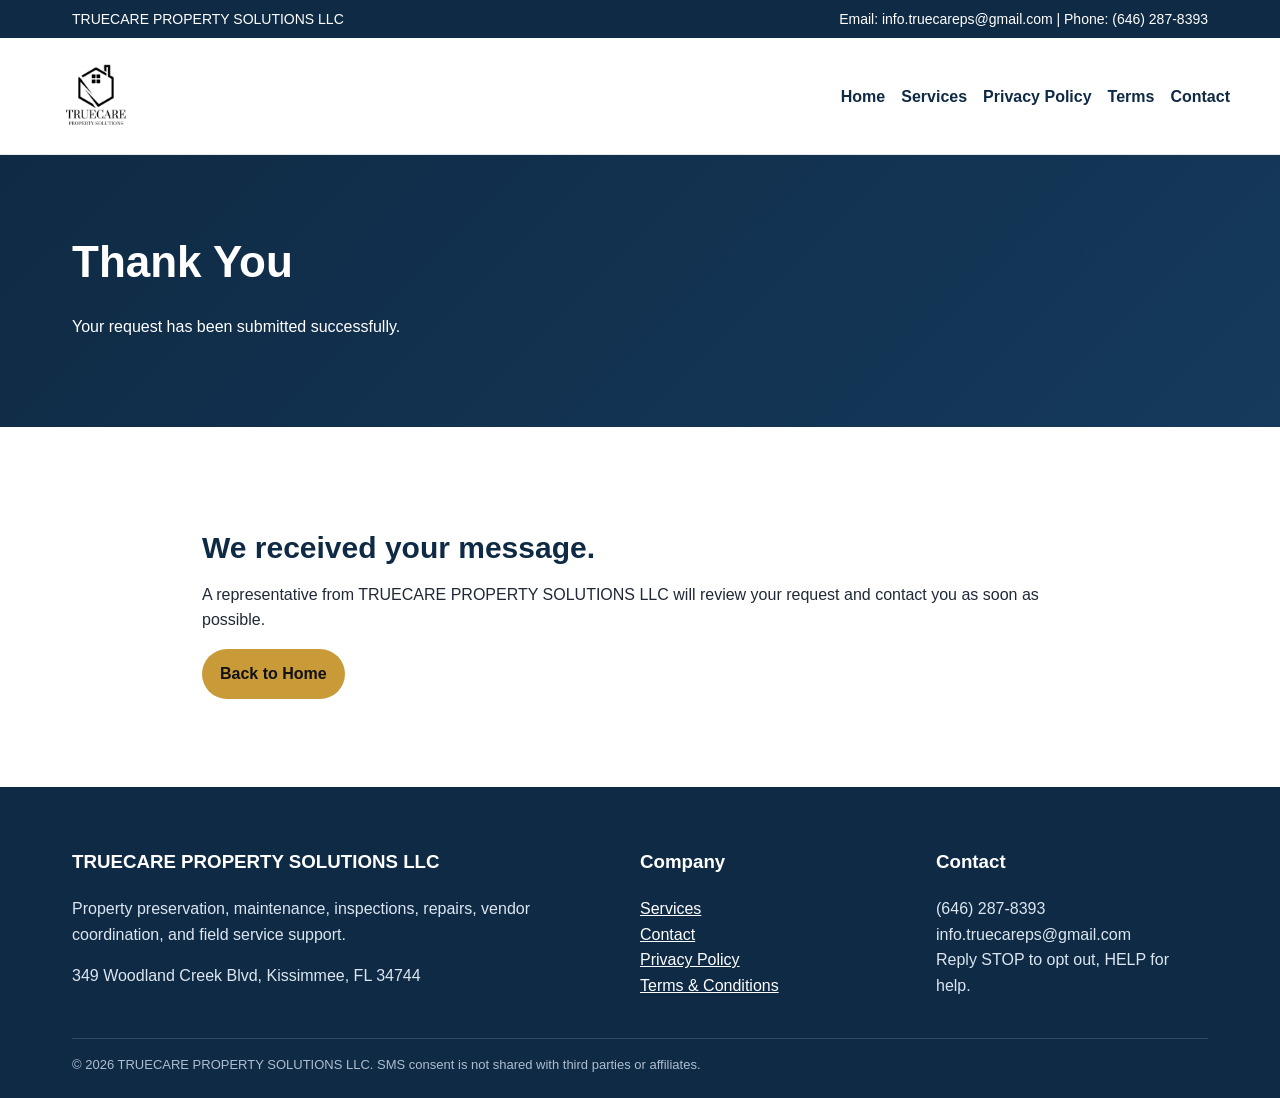
<file: thank-you.html>
<!DOCTYPE html><html><head><title>Thank You | TRUECARE PROPERTY SOLUTIONS LLC</title><meta charset="UTF-8"><meta name="viewport" content="width=device-width, initial-scale=1.0"><link rel="stylesheet" href="styles.css"></head><body><div class="topbar"><div class="container"><div>TRUECARE PROPERTY SOLUTIONS LLC</div><div>Email: info.truecareps@gmail.com | Phone: (646) 287-8393</div></div></div><nav class="nav"><div class="container navwrap"><a class="logo" href="index.html"><img src="assets/logo.jpg" alt="TRUECARE PROPERTY SOLUTIONS LLC logo"></a><div class="menu"><a href="index.html">Home</a><a href="services.html">Services</a><a href="privacy-policy.html">Privacy Policy</a><a href="terms-and-conditions.html">Terms</a><a href="contact.html">Contact</a></div></div></nav><section class="pagehero"><div class="container"><h1>Thank You</h1><p>Your request has been submitted successfully.</p></div></section><section class="section"><div class="container content"><h2>We received your message.</h2><p>A representative from TRUECARE PROPERTY SOLUTIONS LLC will review your request and contact you as soon as possible.</p><p><a class="btn" href="index.html">Back to Home</a></p></div></section><footer class="footer"><div class="container"><div class="footergrid"><div><h3>TRUECARE PROPERTY SOLUTIONS LLC</h3><p>Property preservation, maintenance, inspections, repairs, vendor coordination, and field service support.</p><p>349 Woodland Creek Blvd, Kissimmee, FL 34744</p></div><div><h3>Company</h3><ul><li><a href="services.html">Services</a></li><li><a href="contact.html">Contact</a></li><li><a href="privacy-policy.html">Privacy Policy</a></li><li><a href="terms-and-conditions.html">Terms & Conditions</a></li></ul></div><div><h3>Contact</h3><ul><li>(646) 287-8393</li><li>info.truecareps@gmail.com</li><li>Reply STOP to opt out, HELP for help.</li></ul></div></div><div class="copy">© 2026 TRUECARE PROPERTY SOLUTIONS LLC. SMS consent is not shared with third parties or affiliates.</div></div></footer></body></html>
</file>
<file: styles.css>
:root{--navy:#0f2a44;--gold:#c99a38;--light:#f7f9fc;--text:#1f2937;--muted:#667085;--border:#e5e7eb}
*{box-sizing:border-box}body{margin:0;font-family:Arial,Helvetica,sans-serif;color:var(--text);line-height:1.6;background:#fff}
.container{max-width:1180px;margin:0 auto;padding:0 22px}.topbar{background:var(--navy);color:white;font-size:14px;padding:8px 0}.topbar .container{display:flex;justify-content:space-between;gap:12px;flex-wrap:wrap}
.nav{background:#fff;border-bottom:1px solid var(--border);position:sticky;top:0;z-index:10}.navwrap{display:flex;align-items:center;justify-content:space-between;gap:18px;padding:12px 0}.logo img{height:92px;width:auto;display:block}.menu{display:flex;gap:16px;flex-wrap:wrap}.menu a{text-decoration:none;color:var(--navy);font-weight:700}
.hero{min-height:610px;background:linear-gradient(90deg,rgba(15,42,68,.92),rgba(15,42,68,.65)),url('https://images.unsplash.com/photo-1560518883-ce09059eeffa?auto=format&fit=crop&w=1800&q=80') center/cover;color:white;display:flex;align-items:center}.hero h1{font-size:52px;line-height:1.08;margin:0 0 16px;max-width:800px;color:white}.hero p{font-size:20px;max-width:780px;color:#eef2f7}
.btn{display:inline-block;background:var(--gold);color:#111;padding:12px 18px;border-radius:999px;font-weight:800;text-decoration:none;border:0;cursor:pointer}.section{padding:72px 0}.light{background:var(--light)}.eyebrow{color:var(--gold);font-weight:900;text-transform:uppercase;letter-spacing:.08em;font-size:13px}h1,h2,h3{color:var(--navy)}h2{font-size:38px;line-height:1.15;margin:0 0 14px}.lead{font-size:18px;color:var(--muted);max-width:840px}
.grid{display:grid;grid-template-columns:repeat(3,1fr);gap:22px;margin-top:30px}.card{background:white;border:1px solid var(--border);border-radius:18px;padding:24px;box-shadow:0 10px 25px rgba(15,42,68,.06)}.card h3{margin-top:0}.card p{color:var(--muted)}
.two{display:grid;grid-template-columns:1fr 1fr;gap:36px;align-items:center}.notice{border-left:5px solid var(--gold);background:#fff7df;padding:18px 20px;border-radius:14px;margin:20px 0}
.formbox{background:white;border:1px solid var(--border);border-radius:20px;padding:28px;box-shadow:0 12px 30px rgba(15,42,68,.08)}label{font-weight:800;color:var(--navy);display:block;margin:13px 0 6px}input,textarea{width:100%;padding:13px;border:1px solid #cfd6df;border-radius:12px;font-size:16px}textarea{min-height:120px}.checkboxrow{display:flex;gap:12px;align-items:flex-start;margin:18px 0;padding:14px;background:#f8fafc;border-radius:12px;border:1px solid var(--border)}.checkboxrow input{width:auto;margin-top:5px}.small{font-size:13px;color:var(--muted)}
.pagehero{background:linear-gradient(135deg,var(--navy),#153a5c);color:white;padding:72px 0}.pagehero h1{color:white;font-size:44px;margin:0}.content{max-width:920px}.content h2{font-size:30px;margin-top:32px}.table{width:100%;border-collapse:collapse;margin:22px 0}.table th,.table td{border:1px solid var(--border);padding:12px;text-align:left}.table th{background:#f4f7fb;color:var(--navy)}
.footer{background:var(--navy);color:#dbe6f0;padding:42px 0 22px}.footer a{color:white}.footergrid{display:grid;grid-template-columns:2fr 1fr 1fr;gap:24px}.footer h3{color:white}.footer ul{list-style:none;padding:0}.copy{border-top:1px solid rgba(255,255,255,.15);margin-top:24px;padding-top:16px;font-size:13px;color:#aebed0}
@media(max-width:860px){.hero h1{font-size:36px}.grid,.two,.footergrid{grid-template-columns:1fr}.logo img{height:74px}.menu{gap:10px}.menu a{font-size:13px}}
</file>
